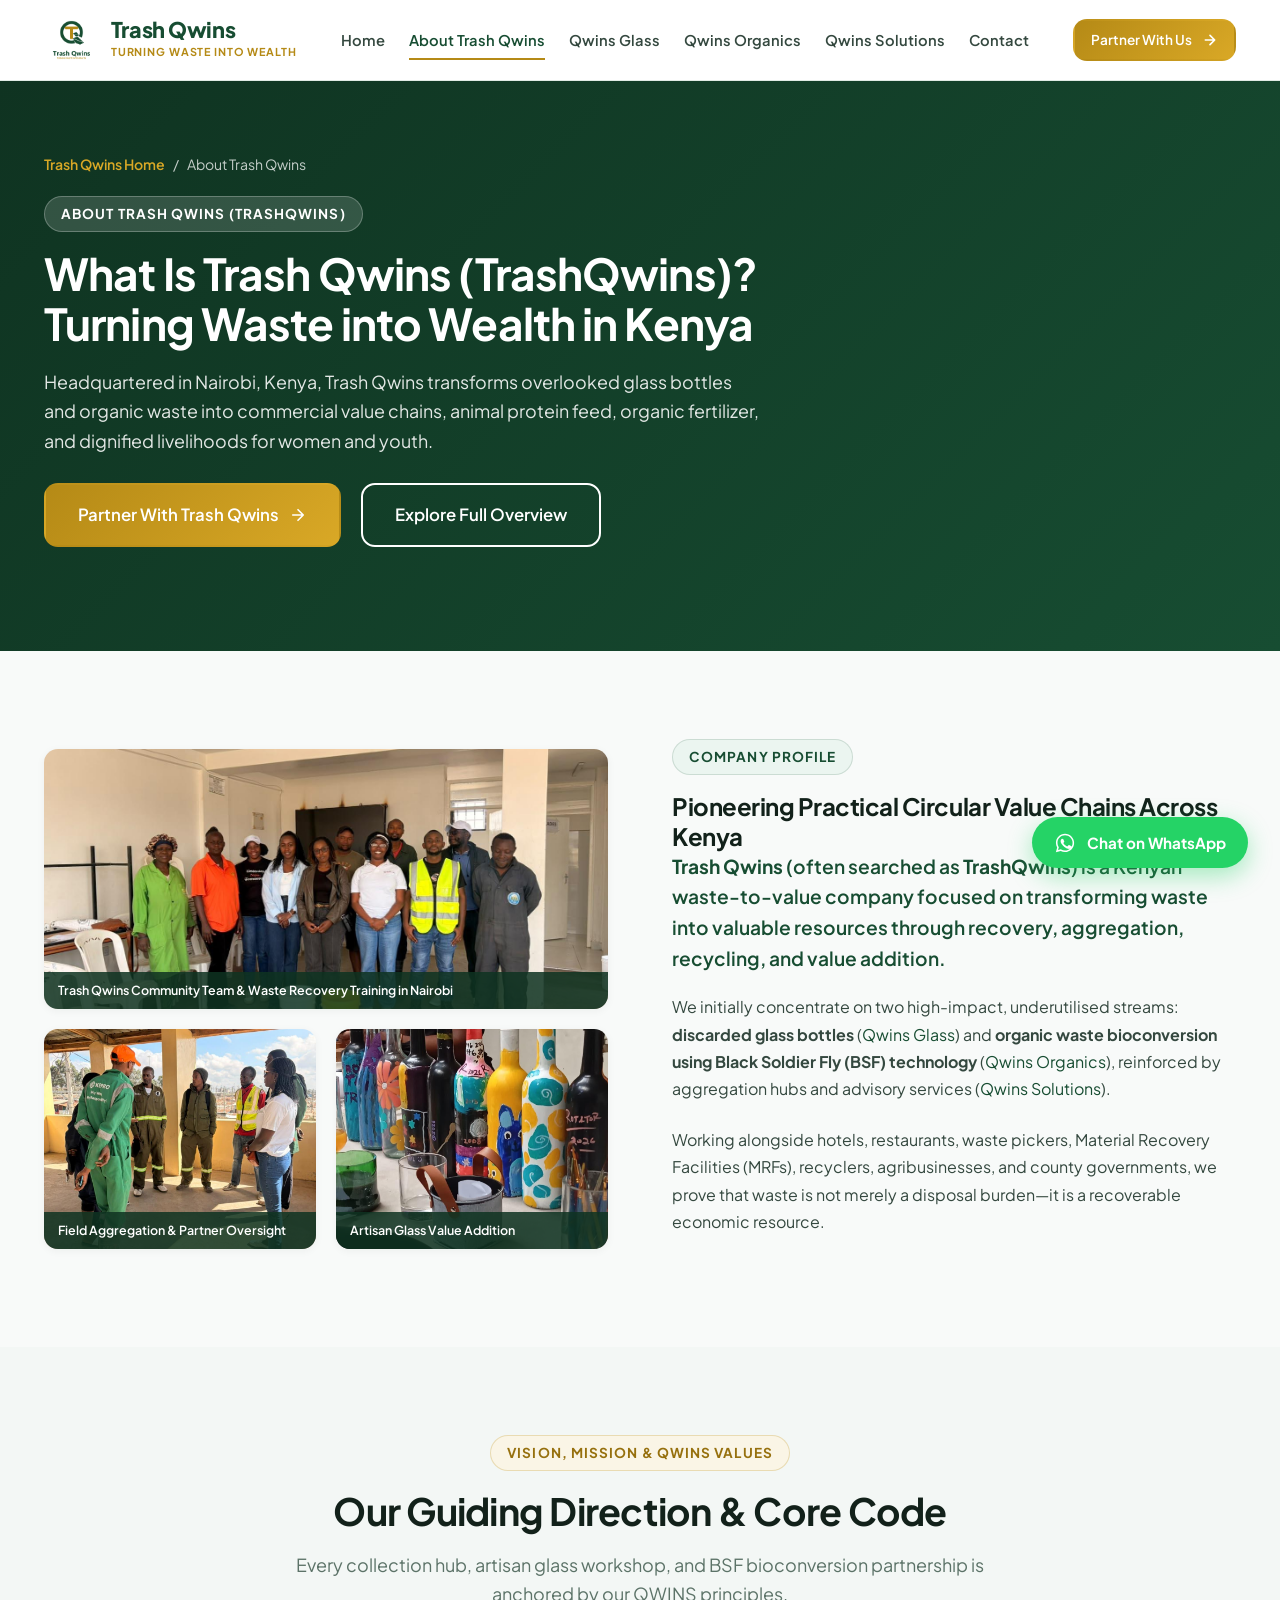
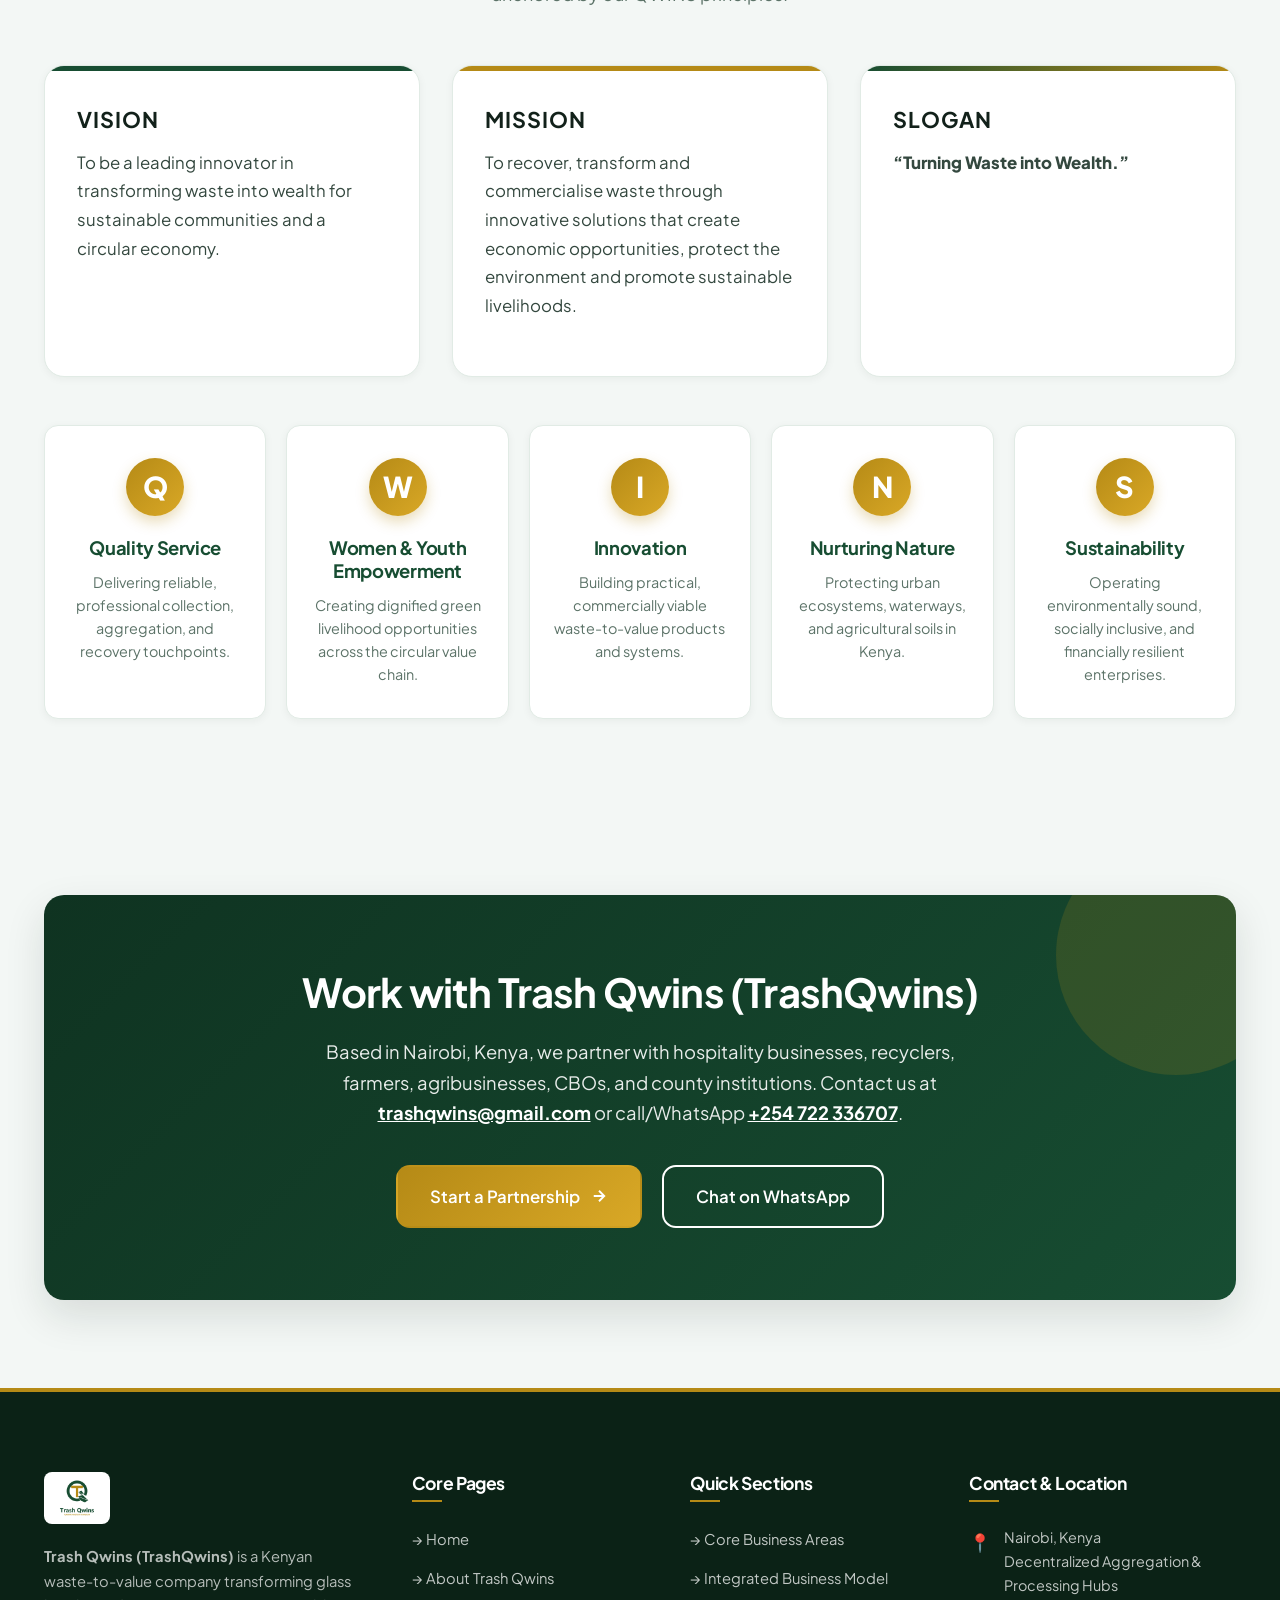
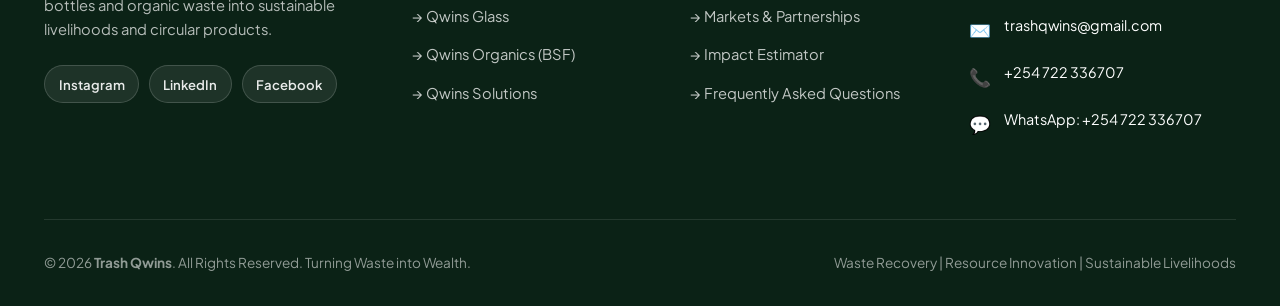
<file: about.html>
<!DOCTYPE html>
<html lang="en">
<head>
  <meta charset="UTF-8">
  <meta name="viewport" content="width=device-width, initial-scale=1.0">
  <title>About Trash Qwins (TrashQwins) | Waste-to-Value Company in Nairobi, Kenya</title>
  <meta name="description" content="What is Trash Qwins (TrashQwins)? A Kenyan waste-to-value company in Nairobi turning discarded glass bottles and organic waste into commercial resources, green jobs, and sustainable livelihoods.">
  <meta name="keywords" content="What is Trash Qwins, TrashQwins, Trash Qwins Kenya, Trash Qwins Nairobi, Turning Waste into Wealth, QWINS values, Kenyan circular economy enterprise">
  <meta name="author" content="Trash Qwins">
  <meta name="application-name" content="Trash Qwins">
  <meta name="theme-color" content="#174D32">
  <meta name="geo.region" content="KE">
  <meta name="geo.placename" content="Nairobi, Kenya">
  <meta name="geo.position" content="-1.2921;36.8219">
  <meta name="ICBM" content="-1.2921, 36.8219">
  <meta name="robots" content="index, follow, max-image-preview:large, max-snippet:-1, max-video-preview:-1">
  <link rel="canonical" href="https://www.trashqwins.com/about">
  <link rel="alternate" type="text/plain" title="Trash Qwins (TrashQwins) llms.txt" href="https://www.trashqwins.com/llms.txt">
  <link rel="alternate" type="text/markdown" title="Trash Qwins (TrashQwins) AI Company Profile" href="https://www.trashqwins.com/llms-full.txt">

  <!-- Open Graph / Facebook -->
  <meta property="og:type" content="website">
  <meta property="og:locale" content="en_KE">
  <meta property="og:url" content="https://www.trashqwins.com/about">
  <meta property="og:title" content="About Trash Qwins (TrashQwins) | Waste-to-Value Company in Nairobi, Kenya">
  <meta property="og:description" content="What is Trash Qwins (TrashQwins)? A Kenyan waste-to-value company in Nairobi turning discarded glass bottles and organic waste into commercial resources, green jobs, and sustainable livelihoods.">
  <meta property="og:image" content="https://www.trashqwins.com/assets/images/team-training.jpg">
  <meta property="og:site_name" content="Trash Qwins">

  <!-- Twitter / X -->
  <meta name="twitter:card" content="summary_large_image">
  <meta name="twitter:url" content="https://www.trashqwins.com/about">
  <meta name="twitter:title" content="About Trash Qwins (TrashQwins) | Waste-to-Value Company in Nairobi, Kenya">
  <meta name="twitter:description" content="What is Trash Qwins (TrashQwins)? A Kenyan waste-to-value company in Nairobi turning discarded glass bottles and organic waste into commercial resources, green jobs, and sustainable livelihoods.">
  <meta name="twitter:image" content="https://www.trashqwins.com/assets/images/team-training.jpg">

  <!-- JSON-LD Structured Data -->
  <script type="application/ld+json">
{
  "@context": "https://schema.org",
  "@graph": [
    {
      "@type": "AboutPage",
      "@id": "https://www.trashqwins.com/about#webpage",
      "url": "https://www.trashqwins.com/about",
      "name": "About Trash Qwins (TrashQwins) | Waste-to-Value Company in Nairobi, Kenya",
      "description": "What is Trash Qwins (TrashQwins)? A Kenyan waste-to-value company in Nairobi turning discarded glass bottles and organic waste into commercial resources, green jobs, and sustainable livelihoods.",
      "inLanguage": "en",
      "isPartOf": {
        "@id": "https://www.trashqwins.com/#website"
      },
      "about": {
        "@id": "https://www.trashqwins.com/#organization"
      },
      "mainEntity": {
        "@id": "https://www.trashqwins.com/#organization"
      },
      "primaryImageOfPage": {
        "@type": "ImageObject",
        "url": "https://www.trashqwins.com/assets/images/team-training.jpg"
      },
      "breadcrumb": {
        "@id": "https://www.trashqwins.com/about#breadcrumb"
      }
    },
    {
      "@type": ["Organization", "LocalBusiness"],
      "@id": "https://www.trashqwins.com/#organization",
      "name": "Trash Qwins",
      "alternateName": [
        "TrashQwins",
        "trashqwins",
        "Trash Qwin",
        "Qwins Glass",
        "Qwins Organics",
        "Qwins Solutions",
        "trashqwins.com"
      ],
      "url": "https://www.trashqwins.com/",
      "mainEntityOfPage": "https://www.trashqwins.com/about",
      "logo": {
        "@type": "ImageObject",
        "url": "https://www.trashqwins.com/assets/images/logo.png",
        "caption": "Trash Qwins (TrashQwins) Official Logo"
      },
      "description": "Trash Qwins (TrashQwins) is a Kenyan waste-to-value enterprise headquartered in Nairobi, transforming discarded glass bottles and organic waste into commercial resources through recovery, aggregation, upcycled glassware, and Black Soldier Fly (BSF) bioconversion.",
      "disambiguatingDescription": "Independent Kenyan waste-to-value and circular economy enterprise headquartered in Nairobi, Kenya (https://www.trashqwins.com/), specializing in glass bottle recovery, handcrafted upcycled glassware, and Black Soldier Fly (BSF) organic waste bioconversion; distinct from apparel brands and recycling fintech apps.",
      "slogan": "Turning Waste into Wealth",
      "email": "trashqwins@gmail.com",
      "telephone": "+254722336707",
      "address": {
        "@type": "PostalAddress",
        "addressLocality": "Nairobi",
        "addressRegion": "Nairobi County",
        "addressCountry": "KE"
      },
      "geo": {
        "@type": "GeoCoordinates",
        "latitude": -1.2921,
        "longitude": 36.8219
      },
      "contactPoint": {
        "@type": "ContactPoint",
        "telephone": "+254722336707",
        "contactType": "customer service",
        "email": "trashqwins@gmail.com",
        "url": "https://wa.me/254722336707",
        "areaServed": "KE",
        "availableLanguage": ["English", "Swahili"]
      },
      "areaServed": [
        { "@type": "City", "name": "Nairobi" },
        { "@type": "Country", "name": "Kenya" }
      ],
      "knowsAbout": [
        "Glass bottle recovery and recycling",
        "Artisan upcycled glassware",
        "Black Soldier Fly (BSF) larvae bioconversion",
        "Organic frass bio-fertilizer",
        "Waste aggregation hubs",
        "Circular economy in Kenya"
      ],
      "sameAs": [
        "https://www.instagram.com/trashqwins/",
        "https://www.linkedin.com/in/trash-qwins-b5293344a/",
        "https://www.facebook.com/profile.php?id=61596247628926"
      ]
    },
    {
      "@type": "BreadcrumbList",
      "@id": "https://www.trashqwins.com/about#breadcrumb",
      "itemListElement": [
        {
          "@type": "ListItem",
          "position": 1,
          "name": "Home",
          "item": "https://www.trashqwins.com/"
        },
        {
          "@type": "ListItem",
          "position": 2,
          "name": "About Trash Qwins",
          "item": "https://www.trashqwins.com/about"
        }
      ]
    }
  ]
}
  </script>

  <!-- Favicon & Web Manifest -->
  <link rel="icon" href="/favicon.ico" sizes="any">
  <link rel="icon" type="image/png" href="/assets/images/favicon.png">
  <link rel="apple-touch-icon" href="/assets/images/logo.png">
  <link rel="manifest" href="/site.webmanifest">

  <!-- Search Engine Site Verifications -->
  <meta name="google-site-verification" content="1qF5e7vSAGj-lSS0nZ8XkuWRBhFypfGU2-9zXUSD1CE" />
  <meta name="msvalidate.01" content="67D7A16AA4B395CCF31F08594BE0F85A" />
  <meta name="msvalidate.01" content="7E3CFF2E876007C274670800817CE5D6" />

  <!-- Google Fonts: Plus Jakarta Sans & Outfit -->
  <link rel="preconnect" href="https://fonts.googleapis.com">
  <link rel="preconnect" href="https://fonts.gstatic.com" crossorigin>
  <link href="https://fonts.googleapis.com/css2?family=Outfit:wght@400;500;600;700;800;900&family=Plus+Jakarta+Sans:wght@400;500;600;700;800&display=swap" rel="stylesheet">

  <!-- Core Stylesheet -->
  <link rel="stylesheet" href="/assets/css/styles.css?v=20261111c">
</head>
<body>

  <header class="site-header">
    <div class="container header-container">
      <a href="/" class="brand-logo" aria-label="Trash Qwins Home">
        <img src="/assets/images/logo.png" alt="Trash Qwins Logo">
        <div class="brand-text-block">
          <span class="brand-name">Trash Qwins</span>
          <span class="brand-slogan-tiny">Turning Waste into Wealth</span>
        </div>
      </a>

      <div class="nav-backdrop" id="nav-backdrop"></div>
      <nav class="nav-menu" id="nav-menu" aria-label="Main Navigation">
        <div class="mobile-nav-header">
          <div class="brand-text-block">
            <span class="brand-name">Trash Qwins</span>
            <span class="brand-slogan-tiny">Turning Waste into Wealth</span>
          </div>
          <button class="mobile-close-btn" id="mobile-close-btn" aria-label="Close Navigation Menu">&times;</button>
        </div>
        <div class="nav-links-wrap">
          <a href="/" class="nav-link">Home</a>
          <a href="/about" class="nav-link active">About Trash Qwins</a>
          <a href="/glass-recovery" class="nav-link">Qwins Glass</a>
          <a href="/bsf-organics" class="nav-link">Qwins Organics</a>
          <a href="/solutions" class="nav-link">Qwins Solutions</a>
          <a href="/#contact" class="nav-link">Contact</a>
        </div>
        <div class="mobile-nav-footer">
          <a href="#partner-modal" class="btn btn-accent btn-sm js-open-modal" style="width: 100%; margin-bottom: 0.75rem;" data-category="General Inquiry">
            <span>Partner With Us</span>
            <svg width="16" height="16" viewBox="0 0 24 24" fill="none" stroke="currentColor" stroke-width="2.5" stroke-linecap="round" stroke-linejoin="round"><path d="M5 12h14M12 5l7 7-7 7"/></svg>
          </a>
          <div style="font-size: 0.85rem; color: rgba(255, 255, 255, 0.75); display: flex; flex-direction: column; gap: 0.4rem; padding-top: 0.25rem;">
            <span>📞 <a href="tel:+254722336707" style="color: #ffffff; text-decoration: none;">+254 722 336707</a></span>
            <span>✉️ <a href="mailto:trashqwins@gmail.com" style="color: var(--accent); text-decoration: none;">trashqwins@gmail.com</a></span>
          </div>
        </div>
      </nav>

      <div class="header-actions">
        <a href="#partner-modal" class="btn btn-accent btn-sm js-open-modal header-desktop-btn" data-category="General Inquiry">
          <span>Partner With Us</span>
          <svg width="16" height="16" viewBox="0 0 24 24" fill="none" stroke="currentColor" stroke-width="2.5" stroke-linecap="round" stroke-linejoin="round"><path d="M5 12h14M12 5l7 7-7 7"/></svg>
        </a>
        <button class="mobile-toggle" id="mobile-toggle" aria-label="Toggle Navigation Menu" aria-expanded="false">
          <span class="bar"></span>
          <span class="bar"></span>
          <span class="bar"></span>
        </button>
      </div>
    </div>
  </header>

  <main>
    <section class="subpage-hero">
      <div class="container">
        <nav class="breadcrumb-nav" aria-label="Breadcrumb">
          <a href="/">Trash Qwins Home</a>
          <span aria-hidden="true">/</span>
          <span>About Trash Qwins</span>
        </nav>
        <span class="section-badge badge-light">About Trash Qwins (TrashQwins)</span>
        <h1>What Is Trash Qwins (TrashQwins)? Turning Waste into Wealth in Kenya</h1>
        <p>Headquartered in Nairobi, Kenya, Trash Qwins transforms overlooked glass bottles and organic waste into commercial value chains, animal protein feed, organic fertilizer, and dignified livelihoods for women and youth.</p>
        <div class="hero-ctas">
          <a href="#partner-modal" class="btn btn-accent btn-lg js-open-modal" data-category="General Inquiry">
            <span>Partner With Trash Qwins</span>
            <svg width="18" height="18" viewBox="0 0 24 24" fill="none" stroke="currentColor" stroke-width="2.2" stroke-linecap="round" stroke-linejoin="round"><path d="M5 12h14M12 5l7 7-7 7"/></svg>
          </a>
          <a href="/" class="btn btn-outline-white btn-lg">
            <span>Explore Full Overview</span>
          </a>
        </div>
      </div>
    </section>

    <section class="section">
      <div class="container">
        <div class="about-grid">
          <div class="about-images-grid">
            <div class="about-img-box span-2">
              <img src="/assets/images/team-training.jpg" alt="Trash Qwins Community Team in Nairobi with organic waste sorting buckets">
              <div class="about-img-caption">Trash Qwins Community Team &amp; Waste Recovery Training in Nairobi</div>
            </div>
            <div class="about-img-box">
              <img src="/assets/images/site-operations.jpg" alt="Trash Qwins Field Team and KEPRO site operations">
              <div class="about-img-caption">Field Aggregation &amp; Partner Oversight</div>
            </div>
            <div class="about-img-box">
              <img src="/assets/images/upcycled-glassware-collection.jpg" alt="Trash Qwins Upcycled Glassware Collection">
              <div class="about-img-caption">Artisan Glass Value Addition</div>
            </div>
          </div>

          <div class="about-content">
            <div class="section-badge">Company Profile</div>
            <h2>Pioneering Practical Circular Value Chains Across Kenya</h2>
            <p class="about-lead">
              <strong>Trash Qwins</strong> (often searched as <strong>TrashQwins</strong>) is a Kenyan waste-to-value company focused on transforming waste into valuable resources through recovery, aggregation, recycling, and value addition.
            </p>
            <p class="about-text">
              We initially concentrate on two high-impact, underutilised streams: <strong>discarded glass bottles</strong> (<a href="/glass-recovery">Qwins Glass</a>) and <strong>organic waste bioconversion using Black Soldier Fly (BSF) technology</strong> (<a href="/bsf-organics">Qwins Organics</a>), reinforced by aggregation hubs and advisory services (<a href="/solutions">Qwins Solutions</a>).
            </p>
            <p class="about-text">
              Working alongside hotels, restaurants, waste pickers, Material Recovery Facilities (MRFs), recyclers, agribusinesses, and county governments, we prove that waste is not merely a disposal burden—it is a recoverable economic resource.
            </p>
          </div>
        </div>
      </div>
    </section>

    <section class="section section-alt">
      <div class="container">
        <div class="section-header">
          <div class="section-badge badge-accent">Vision, Mission &amp; QWINS Values</div>
          <h2>Our Guiding Direction &amp; Core Code</h2>
          <p>Every collection hub, artisan glass workshop, and BSF bioconversion partnership is anchored by our QWINS principles.</p>
        </div>

        <div class="vms-grid" style="margin-bottom: 3rem;">
          <div class="vms-card vms-vision">
            <h3>Vision</h3>
            <p>To be a leading innovator in transforming waste into wealth for sustainable communities and a circular economy.</p>
          </div>
          <div class="vms-card vms-mission">
            <h3>Mission</h3>
            <p>To recover, transform and commercialise waste through innovative solutions that create economic opportunities, protect the environment and promote sustainable livelihoods.</p>
          </div>
          <div class="vms-card vms-slogan">
            <h3>Slogan</h3>
            <p class="vms-highlight-phrase">“Turning Waste into Wealth.”</p>
          </div>
        </div>

        <div class="values-grid">
          <div class="value-card"><div class="value-letter-badge">Q</div><h4>Quality Service</h4><p>Delivering reliable, professional collection, aggregation, and recovery touchpoints.</p></div>
          <div class="value-card"><div class="value-letter-badge">W</div><h4>Women &amp; Youth Empowerment</h4><p>Creating dignified green livelihood opportunities across the circular value chain.</p></div>
          <div class="value-card"><div class="value-letter-badge">I</div><h4>Innovation</h4><p>Building practical, commercially viable waste-to-value products and systems.</p></div>
          <div class="value-card"><div class="value-letter-badge">N</div><h4>Nurturing Nature</h4><p>Protecting urban ecosystems, waterways, and agricultural soils in Kenya.</p></div>
          <div class="value-card"><div class="value-letter-badge">S</div><h4>Sustainability</h4><p>Operating environmentally sound, socially inclusive, and financially resilient enterprises.</p></div>
        </div>
      </div>
    </section>

    <section class="section section-alt">
      <div class="container">
        <div class="cta-banner" style="margin-top: 0;">
          <h2>Work with Trash Qwins (TrashQwins)</h2>
          <p>
            Based in Nairobi, Kenya, we partner with hospitality businesses, recyclers, farmers, agribusinesses, CBOs, and county institutions. Contact us at <a href="mailto:trashqwins@gmail.com" style="color: #ffffff; font-weight: 700; text-decoration: underline;">trashqwins@gmail.com</a> or call/WhatsApp <a href="tel:+254722336707" style="color: #ffffff; font-weight: 700; text-decoration: underline;">+254 722 336707</a>.
          </p>
          <div class="cta-banner-buttons">
            <a href="#partner-modal" class="btn btn-accent btn-lg js-open-modal" data-category="General Inquiry">
              <span>Start a Partnership</span>
              <svg width="18" height="18" viewBox="0 0 24 24" fill="none" stroke="currentColor" stroke-width="2.5"><path d="M5 12h14M12 5l7 7-7 7"/></svg>
            </a>
            <a href="https://wa.me/254722336707" target="_blank" rel="noopener noreferrer" class="btn btn-outline-white btn-lg">
              <span>Chat on WhatsApp</span>
            </a>
          </div>
        </div>
      </div>
    </section>
  </main>

  <footer class="site-footer">
    <div class="container">
      <div class="footer-grid">
        <div class="footer-col footer-brand">
          <img src="/assets/images/logo.png" alt="Trash Qwins Brand Logo">
          <p>
            <strong>Trash Qwins (TrashQwins)</strong> is a Kenyan waste-to-value company transforming glass bottles and organic waste into sustainable livelihoods and circular products.
          </p>
          <div class="footer-social-links" aria-label="Trash Qwins Official Social Profiles">
            <a href="https://www.instagram.com/trashqwins/" target="_blank" rel="me noopener noreferrer" class="footer-social-link">Instagram</a>
            <a href="https://www.linkedin.com/in/trash-qwins-b5293344a/" target="_blank" rel="me noopener noreferrer" class="footer-social-link">LinkedIn</a>
            <a href="https://www.facebook.com/profile.php?id=61596247628926" target="_blank" rel="me noopener noreferrer" class="footer-social-link">Facebook</a>
          </div>
        </div>

        <div class="footer-col">
          <h5>Core Pages</h5>
          <ul class="footer-links-list">
            <li class="footer-link-item"><a href="/">&rarr; Home</a></li>
            <li class="footer-link-item"><a href="/about">&rarr; About Trash Qwins</a></li>
            <li class="footer-link-item"><a href="/glass-recovery">&rarr; Qwins Glass</a></li>
            <li class="footer-link-item"><a href="/bsf-organics">&rarr; Qwins Organics (BSF)</a></li>
            <li class="footer-link-item"><a href="/solutions">&rarr; Qwins Solutions</a></li>
          </ul>
        </div>

        <div class="footer-col">
          <h5>Quick Sections</h5>
          <ul class="footer-links-list">
            <li class="footer-link-item"><a href="/#business-areas">&rarr; Core Business Areas</a></li>
            <li class="footer-link-item"><a href="/#business-model">&rarr; Integrated Business Model</a></li>
            <li class="footer-link-item"><a href="/#partners">&rarr; Markets & Partnerships</a></li>
            <li class="footer-link-item"><a href="/#impact-calculator">&rarr; Impact Estimator</a></li>
            <li class="footer-link-item"><a href="/#faq">&rarr; Frequently Asked Questions</a></li>
          </ul>
        </div>

        <div class="footer-col">
          <h5>Contact & Location</h5>
          <div class="footer-contact-item">
            <span class="contact-icon">📍</span>
            <span>Nairobi, Kenya<br>Decentralized Aggregation & Processing Hubs</span>
          </div>
          <div class="footer-contact-item">
            <span class="contact-icon">✉️</span>
            <span><a href="mailto:trashqwins@gmail.com">trashqwins@gmail.com</a></span>
          </div>
          <div class="footer-contact-item">
            <span class="contact-icon">📞</span>
            <span><a href="tel:+254722336707">+254 722 336707</a></span>
          </div>
          <div class="footer-contact-item">
            <span class="contact-icon">💬</span>
            <span><a href="https://wa.me/254722336707" target="_blank" rel="noopener noreferrer">WhatsApp: +254 722 336707</a></span>
          </div>
        </div>
      </div>

      <div class="footer-bottom">
        <div>&copy; 2026 <strong>Trash Qwins</strong>. All Rights Reserved. Turning Waste into Wealth.</div>
        <div>Waste Recovery | Resource Innovation | Sustainable Livelihoods</div>
      </div>
    </div>
  </footer>

  <div class="modal-overlay" id="partner-modal" role="dialog" aria-modal="true" aria-labelledby="modal-title">
    <div class="modal-window">
      <div class="modal-header">
        <div>
          <h3 id="modal-title">Partner with Trash Qwins</h3>
          <p>Join our circular economy value chains in Kenya. Direct inquiries: <a href="mailto:trashqwins@gmail.com" style="color: var(--accent); text-decoration: underline;">trashqwins@gmail.com</a> &bull; <a href="tel:+254722336707" style="color: var(--accent); text-decoration: underline;">+254 722 336707</a></p>
        </div>
        <button class="modal-close-btn" aria-label="Close dialog">&times;</button>
      </div>
      <div class="modal-body">
        <form id="partner-form">
          <div class="form-row">
            <div class="form-group">
              <label for="p-name">Full Name *</label>
              <input type="text" id="p-name" class="form-control" placeholder="e.g. Stella Mwangi" required>
            </div>
            <div class="form-group">
              <label for="p-org">Organization / Business</label>
              <input type="text" id="p-org" class="form-control" placeholder="e.g. Safari Hotel & Suites">
            </div>
          </div>
          <div class="form-row">
            <div class="form-group">
              <label for="p-email">Email Address *</label>
              <input type="email" id="p-email" class="form-control" placeholder="name@organization.com" required>
            </div>
            <div class="form-group">
              <label for="p-phone">Phone Number *</label>
              <input type="tel" id="p-phone" class="form-control" placeholder="+254 7..." required>
            </div>
          </div>
          <div class="form-group">
            <label for="p-type">Partnership Area / Stream *</label>
            <select id="p-type" name="partner_type" class="form-control" required>
              <option value="Hospitality Recovery">Hotels, Restaurants & Hospitality (Glass & Organic Recovery)</option>
              <option value="Glass Offtake Buyer">Glass Bottles Supply & Industrial Offtake</option>
              <option value="Artisan Glassware Order">Artisan Upcycled Glassware & Tumbler Purchases</option>
              <option value="BSF Larvae / Frass Offtake">BSF Insect Protein Feed & Organic Frass Fertilizer</option>
              <option value="MRF & CBO Coordination">Material Recovery Facilities (MRFs) & CBOs</option>
              <option value="Waste Pickers Alliance">Waste Picker Groups & Aggregation Hubs</option>
              <option value="Training & Advisory">Circular Economy Consultancy & Community Training</option>
              <option value="County & Institutional Partnership">County Governments & Development Partners</option>
              <option value="General Inquiry">General Partnership Inquiry</option>
            </select>
          </div>
          <div class="form-group">
            <label for="p-message">Your Message or Waste Volume Estimate</label>
            <textarea id="p-message" class="form-control" rows="4" placeholder="Tell us about your organization, location in Kenya, and estimated volumes or specific interest..."></textarea>
          </div>
          <button type="submit" class="btn btn-accent" style="width: 100%;">
            <span>Submit Inquiry</span>
            <svg width="18" height="18" viewBox="0 0 24 24" fill="none" stroke="currentColor" stroke-width="2.5"><path d="M5 12h14M12 5l7 7-7 7"/></svg>
          </button>
        </form>
      </div>
    </div>
  </div>

  <a href="https://wa.me/254722336707?text=Hello%20Trash%20Qwins%2C%20I%20would%20like%20to%20inquire%20about%20partnerships" class="floating-whatsapp" target="_blank" rel="noopener noreferrer" aria-label="Chat with Trash Qwins on WhatsApp">
    <svg viewBox="0 0 24 24" width="22" height="22" fill="currentColor" aria-hidden="true">
      <path d="M12.04 2C6.58 2 2.13 6.45 2.13 11.91C2.13 13.66 2.59 15.36 3.45 16.86L2.05 22L7.3 20.62C8.75 21.41 10.38 21.83 12.04 21.83C17.5 21.83 21.95 17.38 21.95 11.92C21.95 9.27 20.92 6.78 19.05 4.91C17.18 3.03 14.69 2 12.04 2M12.05 3.67C14.25 3.67 16.31 4.53 17.87 6.09C19.42 7.65 20.28 9.72 20.28 11.92C20.28 16.46 16.58 20.15 12.04 20.15C10.56 20.15 9.11 19.76 7.85 19L7.55 18.83L4.43 19.65L5.26 16.61L5.06 16.29C4.24 14.99 3.81 13.47 3.81 11.91C3.81 7.37 7.5 3.67 12.05 3.67M9.04 7.38C8.84 7.38 8.52 7.45 8.25 7.75C7.99 8.04 7.23 8.75 7.23 10.19C7.23 11.63 8.28 13.02 8.43 13.21C8.57 13.4 10.49 16.37 13.43 17.63C14.13 17.93 14.68 18.11 15.1 18.25C15.8 18.47 16.44 18.44 16.95 18.37C17.51 18.28 18.69 17.65 18.94 16.96C19.18 16.27 19.18 15.68 19.11 15.56C19.04 15.43 18.84 15.37 18.55 15.22C18.25 15.08 16.78 14.35 16.51 14.25C16.23 14.16 16.03 14.11 15.84 14.41C15.64 14.7 15.08 15.37 14.91 15.56C14.74 15.75 14.57 15.77 14.28 15.63C13.98 15.48 13.04 15.17 11.92 14.18C11.05 13.4 10.46 12.44 10.32 12.19C10.17 11.95 10.3 11.82 10.45 11.67C10.58 11.54 10.74 11.32 10.89 11.15C11.03 10.97 11.08 10.85 11.18 10.65C11.28 10.46 11.23 10.28 11.16 10.14C11.08 9.99 10.52 8.63 10.29 8.07C10.06 7.53 9.83 7.6 9.66 7.6L9.04 7.38Z"/>
    </svg>
    <span>Chat on WhatsApp</span>
  </a>

  <script src="/assets/js/main.js?v=20261111a"></script>
</body>
</html>
</file>
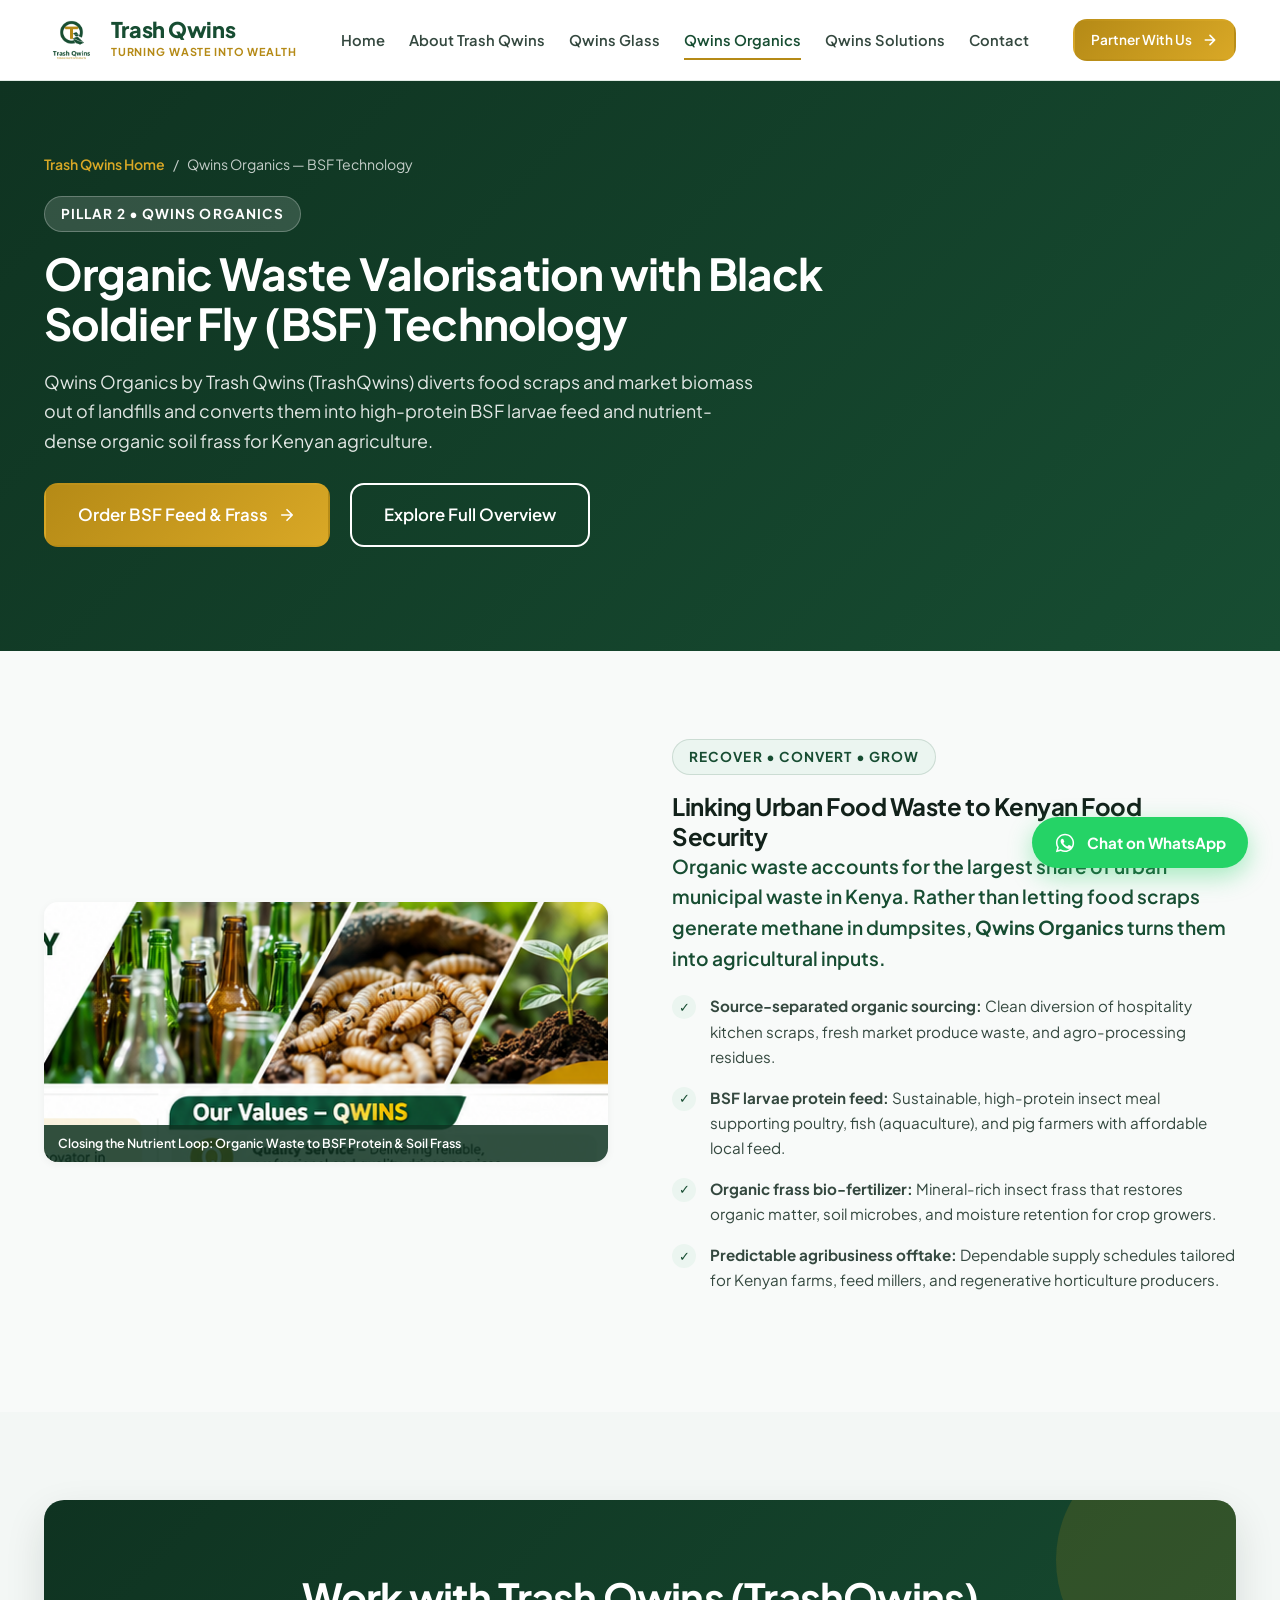
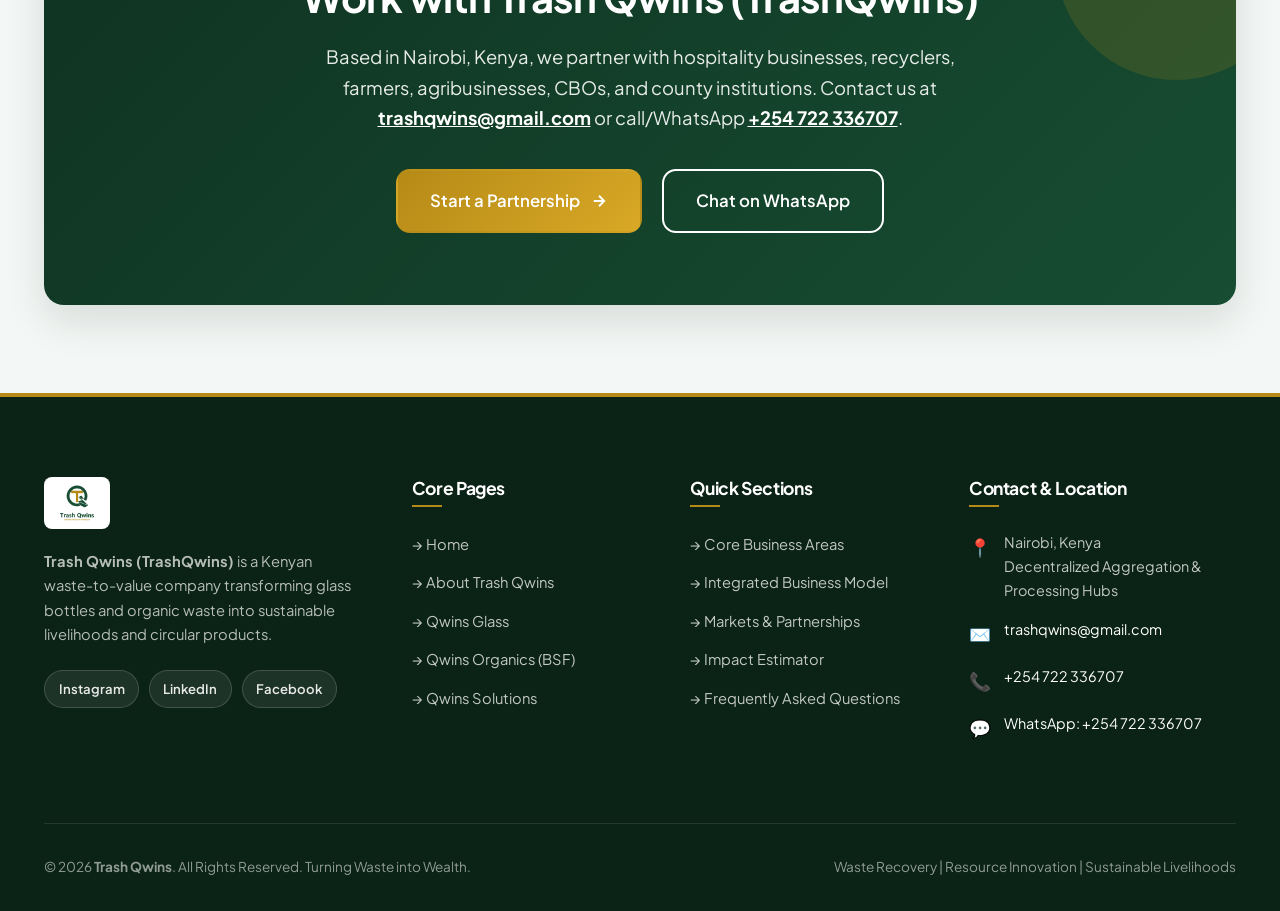
<file: bsf-organics.html>
<!DOCTYPE html>
<html lang="en">
<head>
  <meta charset="UTF-8">
  <meta name="viewport" content="width=device-width, initial-scale=1.0">
  <title>Qwins Organics — Black Soldier Fly (BSF) Feed & Organic Frass Kenya | Trash Qwins</title>
  <meta name="description" content="Trash Qwins (TrashQwins) converts food scraps and market organic waste in Nairobi, Kenya using Black Soldier Fly (BSF) technology into high-protein larvae animal feed and organic frass fertilizer.">
  <meta name="keywords" content="Qwins Organics, Trash Qwins BSF, Black Soldier Fly larvae Kenya, BSF animal feed Nairobi, organic frass fertilizer Kenya, organic waste bioconversion Kenya, poultry fish pig insect protein feed">
  <meta name="author" content="Trash Qwins">
  <meta name="application-name" content="Trash Qwins">
  <meta name="theme-color" content="#174D32">
  <meta name="geo.region" content="KE">
  <meta name="geo.placename" content="Nairobi, Kenya">
  <meta name="geo.position" content="-1.2921;36.8219">
  <meta name="ICBM" content="-1.2921, 36.8219">
  <meta name="robots" content="index, follow, max-image-preview:large, max-snippet:-1, max-video-preview:-1">
  <link rel="canonical" href="https://www.trashqwins.com/bsf-organics">
  <link rel="alternate" type="text/plain" title="Trash Qwins (TrashQwins) llms.txt" href="https://www.trashqwins.com/llms.txt">
  <link rel="alternate" type="text/markdown" title="Trash Qwins (TrashQwins) AI Company Profile" href="https://www.trashqwins.com/llms-full.txt">

  <!-- Open Graph / Facebook -->
  <meta property="og:type" content="website">
  <meta property="og:locale" content="en_KE">
  <meta property="og:url" content="https://www.trashqwins.com/bsf-organics">
  <meta property="og:title" content="Qwins Organics — Black Soldier Fly (BSF) Feed & Organic Frass Kenya | Trash Qwins">
  <meta property="og:description" content="Trash Qwins (TrashQwins) converts food scraps and market organic waste in Nairobi, Kenya using Black Soldier Fly (BSF) technology into high-protein larvae animal feed and organic frass fertilizer.">
  <meta property="og:image" content="https://www.trashqwins.com/assets/images/profile-banner.png">
  <meta property="og:site_name" content="Trash Qwins">

  <!-- Twitter / X -->
  <meta name="twitter:card" content="summary_large_image">
  <meta name="twitter:url" content="https://www.trashqwins.com/bsf-organics">
  <meta name="twitter:title" content="Qwins Organics — Black Soldier Fly (BSF) Feed & Organic Frass Kenya | Trash Qwins">
  <meta name="twitter:description" content="Trash Qwins (TrashQwins) converts food scraps and market organic waste in Nairobi, Kenya using Black Soldier Fly (BSF) technology into high-protein larvae animal feed and organic frass fertilizer.">
  <meta name="twitter:image" content="https://www.trashqwins.com/assets/images/profile-banner.png">

  <!-- JSON-LD Structured Data -->
  <script type="application/ld+json">
{
  "@context": "https://schema.org",
  "@graph": [
    {
      "@type": "WebPage",
      "@id": "https://www.trashqwins.com/bsf-organics#webpage",
      "url": "https://www.trashqwins.com/bsf-organics",
      "name": "Qwins Organics — Black Soldier Fly (BSF) Feed & Organic Frass Kenya | Trash Qwins",
      "description": "Trash Qwins (TrashQwins) converts food scraps and market organic waste in Nairobi, Kenya using Black Soldier Fly (BSF) technology into high-protein larvae animal feed and organic frass fertilizer.",
      "inLanguage": "en",
      "isPartOf": {
        "@id": "https://www.trashqwins.com/#website"
      },
      "about": {
        "@id": "https://www.trashqwins.com/#organization"
      },
      "primaryImageOfPage": {
        "@type": "ImageObject",
        "url": "https://www.trashqwins.com/assets/images/profile-banner.png"
      },
      "breadcrumb": {
        "@id": "https://www.trashqwins.com/bsf-organics#breadcrumb"
      }
    },
    {
      "@type": "BreadcrumbList",
      "@id": "https://www.trashqwins.com/bsf-organics#breadcrumb",
      "itemListElement": [
        {
          "@type": "ListItem",
          "position": 1,
          "name": "Home",
          "item": "https://www.trashqwins.com/"
        },
        {
          "@type": "ListItem",
          "position": 2,
          "name": "Qwins Organics — BSF Technology",
          "item": "https://www.trashqwins.com/bsf-organics"
        }
      ]
    },
    {
      "@type": "Service",
      "@id": "https://www.trashqwins.com/bsf-organics#service",
      "name": "Qwins Organics — Black Soldier Fly (BSF) Bioconversion",
      "serviceType": "Organic Waste Bioconversion and Agricultural Inputs",
      "description": "Conversion of sorted food and market organic waste into nutrient-dense Black Soldier Fly larvae protein feed for poultry, aquaculture, and pigs, plus organic frass bio-fertilizer in Kenya.",
      "provider": {
        "@type": [
          "Organization",
          "LocalBusiness"
        ],
        "@id": "https://www.trashqwins.com/#organization",
        "name": "Trash Qwins",
        "alternateName": ["TrashQwins", "trashqwins", "Trash Qwin", "Qwins Organics", "trashqwins.com"],
        "url": "https://www.trashqwins.com/",
        "mainEntityOfPage": "https://www.trashqwins.com/about",
        "logo": {
          "@type": "ImageObject",
          "url": "https://www.trashqwins.com/assets/images/logo.png",
          "caption": "Trash Qwins (TrashQwins) Official Logo"
        },
        "slogan": "Turning Waste into Wealth",
        "disambiguatingDescription": "Independent Kenyan waste-to-value and circular economy enterprise headquartered in Nairobi, Kenya (https://www.trashqwins.com/), specializing in glass bottle recovery, handcrafted upcycled glassware, and Black Soldier Fly (BSF) organic waste bioconversion; distinct from apparel brands and recycling fintech apps.",
        "telephone": "+254722336707",
        "email": "trashqwins@gmail.com",
        "address": {
          "@type": "PostalAddress",
          "addressLocality": "Nairobi",
          "addressRegion": "Nairobi County",
          "addressCountry": "KE"
        },
        "geo": {
          "@type": "GeoCoordinates",
          "latitude": -1.2921,
          "longitude": 36.8219
        },
        "sameAs": [
          "https://www.instagram.com/trashqwins/",
          "https://www.linkedin.com/in/trash-qwins-b5293344a/",
          "https://www.facebook.com/profile.php?id=61596247628926"
        ]
      },
      "areaServed": [
        {
          "@type": "City",
          "name": "Nairobi"
        },
        {
          "@type": "Country",
          "name": "Kenya"
        }
      ],
      "url": "https://www.trashqwins.com/bsf-organics"
    }
  ]
}
  </script>

  <!-- Favicon & Web Manifest -->
  <link rel="icon" href="/favicon.ico" sizes="any">
  <link rel="icon" type="image/png" href="/assets/images/favicon.png">
  <link rel="apple-touch-icon" href="/assets/images/logo.png">
  <link rel="manifest" href="/site.webmanifest">

  <!-- Search Engine Site Verifications -->
  <meta name="google-site-verification" content="1qF5e7vSAGj-lSS0nZ8XkuWRBhFypfGU2-9zXUSD1CE" />
  <meta name="msvalidate.01" content="67D7A16AA4B395CCF31F08594BE0F85A" />
  <meta name="msvalidate.01" content="7E3CFF2E876007C274670800817CE5D6" />

  <!-- Google Fonts: Plus Jakarta Sans & Outfit -->
  <link rel="preconnect" href="https://fonts.googleapis.com">
  <link rel="preconnect" href="https://fonts.gstatic.com" crossorigin>
  <link href="https://fonts.googleapis.com/css2?family=Outfit:wght@400;500;600;700;800;900&family=Plus+Jakarta+Sans:wght@400;500;600;700;800&display=swap" rel="stylesheet">

  <!-- Core Stylesheet -->
  <link rel="stylesheet" href="/assets/css/styles.css?v=20261111c">
</head>
<body>

  <header class="site-header">
    <div class="container header-container">
      <a href="/" class="brand-logo" aria-label="Trash Qwins Home">
        <img src="/assets/images/logo.png" alt="Trash Qwins Logo">
        <div class="brand-text-block">
          <span class="brand-name">Trash Qwins</span>
          <span class="brand-slogan-tiny">Turning Waste into Wealth</span>
        </div>
      </a>

      <div class="nav-backdrop" id="nav-backdrop"></div>
      <nav class="nav-menu" id="nav-menu" aria-label="Main Navigation">
        <div class="mobile-nav-header">
          <div class="brand-text-block">
            <span class="brand-name">Trash Qwins</span>
            <span class="brand-slogan-tiny">Turning Waste into Wealth</span>
          </div>
          <button class="mobile-close-btn" id="mobile-close-btn" aria-label="Close Navigation Menu">&times;</button>
        </div>
        <div class="nav-links-wrap">
          <a href="/" class="nav-link">Home</a>
          <a href="/about" class="nav-link">About Trash Qwins</a>
          <a href="/glass-recovery" class="nav-link">Qwins Glass</a>
          <a href="/bsf-organics" class="nav-link active">Qwins Organics</a>
          <a href="/solutions" class="nav-link">Qwins Solutions</a>
          <a href="/#contact" class="nav-link">Contact</a>
        </div>
        <div class="mobile-nav-footer">
          <a href="#partner-modal" class="btn btn-accent btn-sm js-open-modal" style="width: 100%; margin-bottom: 0.75rem;" data-category="BSF Larvae / Frass Offtake">
            <span>Partner With Us</span>
            <svg width="16" height="16" viewBox="0 0 24 24" fill="none" stroke="currentColor" stroke-width="2.5" stroke-linecap="round" stroke-linejoin="round"><path d="M5 12h14M12 5l7 7-7 7"/></svg>
          </a>
          <div style="font-size: 0.85rem; color: rgba(255, 255, 255, 0.75); display: flex; flex-direction: column; gap: 0.4rem; padding-top: 0.25rem;">
            <span>📞 <a href="tel:+254722336707" style="color: #ffffff; text-decoration: none;">+254 722 336707</a></span>
            <span>✉️ <a href="mailto:trashqwins@gmail.com" style="color: var(--accent); text-decoration: none;">trashqwins@gmail.com</a></span>
          </div>
        </div>
      </nav>

      <div class="header-actions">
        <a href="#partner-modal" class="btn btn-accent btn-sm js-open-modal header-desktop-btn" data-category="BSF Larvae / Frass Offtake">
          <span>Partner With Us</span>
          <svg width="16" height="16" viewBox="0 0 24 24" fill="none" stroke="currentColor" stroke-width="2.5" stroke-linecap="round" stroke-linejoin="round"><path d="M5 12h14M12 5l7 7-7 7"/></svg>
        </a>
        <button class="mobile-toggle" id="mobile-toggle" aria-label="Toggle Navigation Menu" aria-expanded="false">
          <span class="bar"></span>
          <span class="bar"></span>
          <span class="bar"></span>
        </button>
      </div>
    </div>
  </header>

  <main>
    <section class="subpage-hero">
      <div class="container">
        <nav class="breadcrumb-nav" aria-label="Breadcrumb">
          <a href="/">Trash Qwins Home</a>
          <span aria-hidden="true">/</span>
          <span>Qwins Organics — BSF Technology</span>
        </nav>
        <span class="section-badge badge-light">Pillar 2 • Qwins Organics</span>
        <h1>Organic Waste Valorisation with Black Soldier Fly (BSF) Technology</h1>
        <p>Qwins Organics by Trash Qwins (TrashQwins) diverts food scraps and market biomass out of landfills and converts them into high-protein BSF larvae feed and nutrient-dense organic soil frass for Kenyan agriculture.</p>
        <div class="hero-ctas">
          <a href="#partner-modal" class="btn btn-accent btn-lg js-open-modal" data-category="BSF Larvae / Frass Offtake">
            <span>Order BSF Feed & Frass</span>
            <svg width="18" height="18" viewBox="0 0 24 24" fill="none" stroke="currentColor" stroke-width="2.2" stroke-linecap="round" stroke-linejoin="round"><path d="M5 12h14M12 5l7 7-7 7"/></svg>
          </a>
          <a href="/" class="btn btn-outline-white btn-lg">
            <span>Explore Full Overview</span>
          </a>
        </div>
      </div>
    </section>

    <section class="section">
      <div class="container">
        <div class="about-grid">
          <div class="about-images-grid">
            <div class="about-img-box span-2">
              <img src="/assets/images/profile-banner.png" alt="Trash Qwins Black Soldier Fly Larvae and Circular Agriculture">
              <div class="about-img-caption">Closing the Nutrient Loop: Organic Waste to BSF Protein &amp; Soil Frass</div>
            </div>
          </div>
          <div class="about-content">
            <div class="section-badge">Recover • Convert • Grow</div>
            <h2>Linking Urban Food Waste to Kenyan Food Security</h2>
            <p class="about-lead">
              Organic waste accounts for the largest share of urban municipal waste in Kenya. Rather than letting food scraps generate methane in dumpsites, <strong>Qwins Organics</strong> turns them into agricultural inputs.
            </p>
            <div class="business-activities-list">
              <div class="business-activity-item">
                <div class="activity-check">✓</div>
                <span><strong>Source-separated organic sourcing:</strong> Clean diversion of hospitality kitchen scraps, fresh market produce waste, and agro-processing residues.</span>
              </div>
              <div class="business-activity-item">
                <div class="activity-check">✓</div>
                <span><strong>BSF larvae protein feed:</strong> Sustainable, high-protein insect meal supporting poultry, fish (aquaculture), and pig farmers with affordable local feed.</span>
              </div>
              <div class="business-activity-item">
                <div class="activity-check">✓</div>
                <span><strong>Organic frass bio-fertilizer:</strong> Mineral-rich insect frass that restores organic matter, soil microbes, and moisture retention for crop growers.</span>
              </div>
              <div class="business-activity-item">
                <div class="activity-check">✓</div>
                <span><strong>Predictable agribusiness offtake:</strong> Dependable supply schedules tailored for Kenyan farms, feed millers, and regenerative horticulture producers.</span>
              </div>
            </div>
          </div>
        </div>
      </div>
    </section>

    <section class="section section-alt">
      <div class="container">
        <div class="cta-banner" style="margin-top: 0;">
          <h2>Work with Trash Qwins (TrashQwins)</h2>
          <p>
            Based in Nairobi, Kenya, we partner with hospitality businesses, recyclers, farmers, agribusinesses, CBOs, and county institutions. Contact us at <a href="mailto:trashqwins@gmail.com" style="color: #ffffff; font-weight: 700; text-decoration: underline;">trashqwins@gmail.com</a> or call/WhatsApp <a href="tel:+254722336707" style="color: #ffffff; font-weight: 700; text-decoration: underline;">+254 722 336707</a>.
          </p>
          <div class="cta-banner-buttons">
            <a href="#partner-modal" class="btn btn-accent btn-lg js-open-modal" data-category="BSF Larvae / Frass Offtake">
              <span>Start a Partnership</span>
              <svg width="18" height="18" viewBox="0 0 24 24" fill="none" stroke="currentColor" stroke-width="2.5"><path d="M5 12h14M12 5l7 7-7 7"/></svg>
            </a>
            <a href="https://wa.me/254722336707" target="_blank" rel="noopener noreferrer" class="btn btn-outline-white btn-lg">
              <span>Chat on WhatsApp</span>
            </a>
          </div>
        </div>
      </div>
    </section>
  </main>

  <footer class="site-footer">
    <div class="container">
      <div class="footer-grid">
        <div class="footer-col footer-brand">
          <img src="/assets/images/logo.png" alt="Trash Qwins Brand Logo">
          <p>
            <strong>Trash Qwins (TrashQwins)</strong> is a Kenyan waste-to-value company transforming glass bottles and organic waste into sustainable livelihoods and circular products.
          </p>
          <div class="footer-social-links" aria-label="Trash Qwins Official Social Profiles">
            <a href="https://www.instagram.com/trashqwins/" target="_blank" rel="me noopener noreferrer" class="footer-social-link">Instagram</a>
            <a href="https://www.linkedin.com/in/trash-qwins-b5293344a/" target="_blank" rel="me noopener noreferrer" class="footer-social-link">LinkedIn</a>
            <a href="https://www.facebook.com/profile.php?id=61596247628926" target="_blank" rel="me noopener noreferrer" class="footer-social-link">Facebook</a>
          </div>
        </div>

        <div class="footer-col">
          <h5>Core Pages</h5>
          <ul class="footer-links-list">
            <li class="footer-link-item"><a href="/">&rarr; Home</a></li>
            <li class="footer-link-item"><a href="/about">&rarr; About Trash Qwins</a></li>
            <li class="footer-link-item"><a href="/glass-recovery">&rarr; Qwins Glass</a></li>
            <li class="footer-link-item"><a href="/bsf-organics">&rarr; Qwins Organics (BSF)</a></li>
            <li class="footer-link-item"><a href="/solutions">&rarr; Qwins Solutions</a></li>
          </ul>
        </div>

        <div class="footer-col">
          <h5>Quick Sections</h5>
          <ul class="footer-links-list">
            <li class="footer-link-item"><a href="/#business-areas">&rarr; Core Business Areas</a></li>
            <li class="footer-link-item"><a href="/#business-model">&rarr; Integrated Business Model</a></li>
            <li class="footer-link-item"><a href="/#partners">&rarr; Markets & Partnerships</a></li>
            <li class="footer-link-item"><a href="/#impact-calculator">&rarr; Impact Estimator</a></li>
            <li class="footer-link-item"><a href="/#faq">&rarr; Frequently Asked Questions</a></li>
          </ul>
        </div>

        <div class="footer-col">
          <h5>Contact & Location</h5>
          <div class="footer-contact-item">
            <span class="contact-icon">📍</span>
            <span>Nairobi, Kenya<br>Decentralized Aggregation & Processing Hubs</span>
          </div>
          <div class="footer-contact-item">
            <span class="contact-icon">✉️</span>
            <span><a href="mailto:trashqwins@gmail.com">trashqwins@gmail.com</a></span>
          </div>
          <div class="footer-contact-item">
            <span class="contact-icon">📞</span>
            <span><a href="tel:+254722336707">+254 722 336707</a></span>
          </div>
          <div class="footer-contact-item">
            <span class="contact-icon">💬</span>
            <span><a href="https://wa.me/254722336707" target="_blank" rel="noopener noreferrer">WhatsApp: +254 722 336707</a></span>
          </div>
        </div>
      </div>

      <div class="footer-bottom">
        <div>&copy; 2026 <strong>Trash Qwins</strong>. All Rights Reserved. Turning Waste into Wealth.</div>
        <div>Waste Recovery | Resource Innovation | Sustainable Livelihoods</div>
      </div>
    </div>
  </footer>

  <div class="modal-overlay" id="partner-modal" role="dialog" aria-modal="true" aria-labelledby="modal-title">
    <div class="modal-window">
      <div class="modal-header">
        <div>
          <h3 id="modal-title">Partner with Trash Qwins</h3>
          <p>Join our circular economy value chains in Kenya. Direct inquiries: <a href="mailto:trashqwins@gmail.com" style="color: var(--accent); text-decoration: underline;">trashqwins@gmail.com</a> &bull; <a href="tel:+254722336707" style="color: var(--accent); text-decoration: underline;">+254 722 336707</a></p>
        </div>
        <button class="modal-close-btn" aria-label="Close dialog">&times;</button>
      </div>
      <div class="modal-body">
        <form id="partner-form">
          <div class="form-row">
            <div class="form-group">
              <label for="p-name">Full Name *</label>
              <input type="text" id="p-name" class="form-control" placeholder="e.g. Stella Mwangi" required>
            </div>
            <div class="form-group">
              <label for="p-org">Organization / Business</label>
              <input type="text" id="p-org" class="form-control" placeholder="e.g. Safari Hotel & Suites">
            </div>
          </div>
          <div class="form-row">
            <div class="form-group">
              <label for="p-email">Email Address *</label>
              <input type="email" id="p-email" class="form-control" placeholder="name@organization.com" required>
            </div>
            <div class="form-group">
              <label for="p-phone">Phone Number *</label>
              <input type="tel" id="p-phone" class="form-control" placeholder="+254 7..." required>
            </div>
          </div>
          <div class="form-group">
            <label for="p-type">Partnership Area / Stream *</label>
            <select id="p-type" name="partner_type" class="form-control" required>
              <option value="Hospitality Recovery">Hotels, Restaurants & Hospitality (Glass & Organic Recovery)</option>
              <option value="Glass Offtake Buyer">Glass Bottles Supply & Industrial Offtake</option>
              <option value="Artisan Glassware Order">Artisan Upcycled Glassware & Tumbler Purchases</option>
              <option value="BSF Larvae / Frass Offtake">BSF Insect Protein Feed & Organic Frass Fertilizer</option>
              <option value="MRF & CBO Coordination">Material Recovery Facilities (MRFs) & CBOs</option>
              <option value="Waste Pickers Alliance">Waste Picker Groups & Aggregation Hubs</option>
              <option value="Training & Advisory">Circular Economy Consultancy & Community Training</option>
              <option value="County & Institutional Partnership">County Governments & Development Partners</option>
              <option value="General Inquiry">General Partnership Inquiry</option>
            </select>
          </div>
          <div class="form-group">
            <label for="p-message">Your Message or Waste Volume Estimate</label>
            <textarea id="p-message" class="form-control" rows="4" placeholder="Tell us about your organization, location in Kenya, and estimated volumes or specific interest..."></textarea>
          </div>
          <button type="submit" class="btn btn-accent" style="width: 100%;">
            <span>Submit Inquiry</span>
            <svg width="18" height="18" viewBox="0 0 24 24" fill="none" stroke="currentColor" stroke-width="2.5"><path d="M5 12h14M12 5l7 7-7 7"/></svg>
          </button>
        </form>
      </div>
    </div>
  </div>

  <a href="https://wa.me/254722336707?text=Hello%20Trash%20Qwins%2C%20I%20would%20like%20to%20inquire%20about%20partnerships" class="floating-whatsapp" target="_blank" rel="noopener noreferrer" aria-label="Chat with Trash Qwins on WhatsApp">
    <svg viewBox="0 0 24 24" width="22" height="22" fill="currentColor" aria-hidden="true">
      <path d="M12.04 2C6.58 2 2.13 6.45 2.13 11.91C2.13 13.66 2.59 15.36 3.45 16.86L2.05 22L7.3 20.62C8.75 21.41 10.38 21.83 12.04 21.83C17.5 21.83 21.95 17.38 21.95 11.92C21.95 9.27 20.92 6.78 19.05 4.91C17.18 3.03 14.69 2 12.04 2M12.05 3.67C14.25 3.67 16.31 4.53 17.87 6.09C19.42 7.65 20.28 9.72 20.28 11.92C20.28 16.46 16.58 20.15 12.04 20.15C10.56 20.15 9.11 19.76 7.85 19L7.55 18.83L4.43 19.65L5.26 16.61L5.06 16.29C4.24 14.99 3.81 13.47 3.81 11.91C3.81 7.37 7.5 3.67 12.05 3.67M9.04 7.38C8.84 7.38 8.52 7.45 8.25 7.75C7.99 8.04 7.23 8.75 7.23 10.19C7.23 11.63 8.28 13.02 8.43 13.21C8.57 13.4 10.49 16.37 13.43 17.63C14.13 17.93 14.68 18.11 15.1 18.25C15.8 18.47 16.44 18.44 16.95 18.37C17.51 18.28 18.69 17.65 18.94 16.96C19.18 16.27 19.18 15.68 19.11 15.56C19.04 15.43 18.84 15.37 18.55 15.22C18.25 15.08 16.78 14.35 16.51 14.25C16.23 14.16 16.03 14.11 15.84 14.41C15.64 14.7 15.08 15.37 14.91 15.56C14.74 15.75 14.57 15.77 14.28 15.63C13.98 15.48 13.04 15.17 11.92 14.18C11.05 13.4 10.46 12.44 10.32 12.19C10.17 11.95 10.3 11.82 10.45 11.67C10.58 11.54 10.74 11.32 10.89 11.15C11.03 10.97 11.08 10.85 11.18 10.65C11.28 10.46 11.23 10.28 11.16 10.14C11.08 9.99 10.52 8.63 10.29 8.07C10.06 7.53 9.83 7.6 9.66 7.6L9.04 7.38Z"/>
    </svg>
    <span>Chat on WhatsApp</span>
  </a>

  <script src="/assets/js/main.js?v=20261111a"></script>
</body>
</html>
</file>
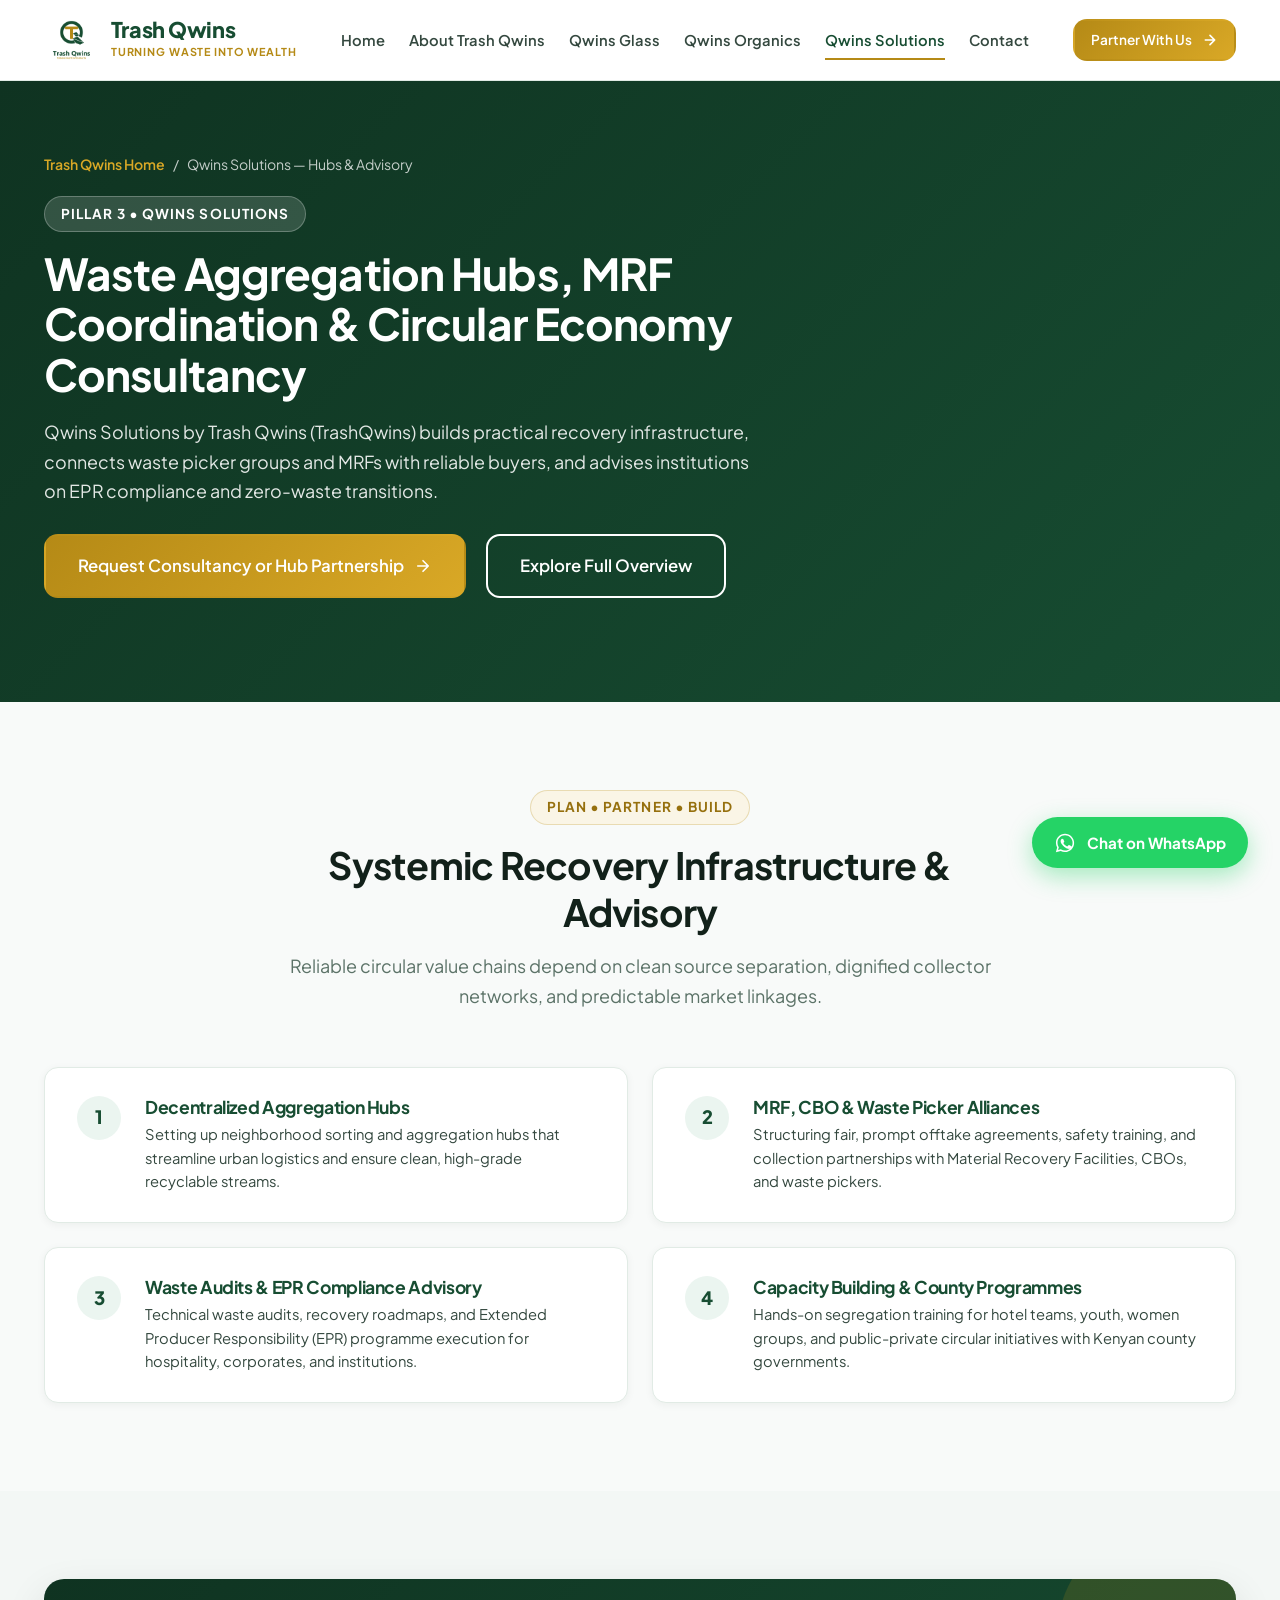
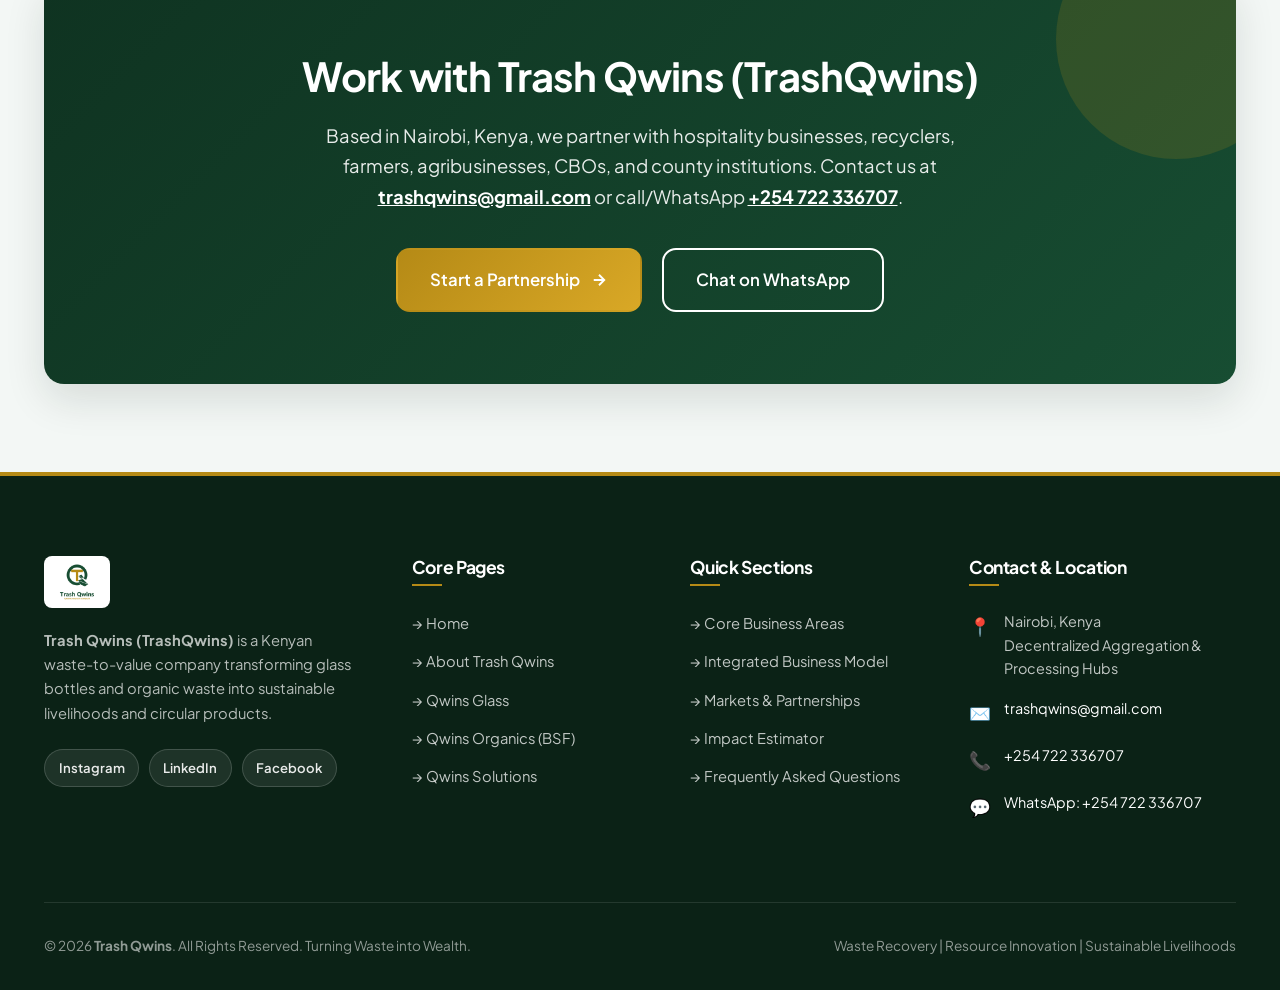
<file: solutions.html>
<!DOCTYPE html>
<html lang="en">
<head>
  <meta charset="UTF-8">
  <meta name="viewport" content="width=device-width, initial-scale=1.0">
  <title>Qwins Solutions — Waste Aggregation & Circular Economy Consultancy Kenya | Trash Qwins</title>
  <meta name="description" content="Trash Qwins (TrashQwins) develops decentralized waste aggregation hubs, coordinates Material Recovery Facilities (MRFs) and waste pickers, and delivers EPR and circular economy training in Kenya.">
  <meta name="keywords" content="Qwins Solutions, Trash Qwins consultancy, waste aggregation hubs Kenya, Material Recovery Facilities Nairobi, EPR compliance Kenya, circular economy training Kenya, waste picker alliance">
  <meta name="author" content="Trash Qwins">
  <meta name="application-name" content="Trash Qwins">
  <meta name="theme-color" content="#174D32">
  <meta name="geo.region" content="KE">
  <meta name="geo.placename" content="Nairobi, Kenya">
  <meta name="geo.position" content="-1.2921;36.8219">
  <meta name="ICBM" content="-1.2921, 36.8219">
  <meta name="robots" content="index, follow, max-image-preview:large, max-snippet:-1, max-video-preview:-1">
  <link rel="canonical" href="https://www.trashqwins.com/solutions">
  <link rel="alternate" type="text/plain" title="Trash Qwins (TrashQwins) llms.txt" href="https://www.trashqwins.com/llms.txt">
  <link rel="alternate" type="text/markdown" title="Trash Qwins (TrashQwins) AI Company Profile" href="https://www.trashqwins.com/llms-full.txt">

  <!-- Open Graph / Facebook -->
  <meta property="og:type" content="website">
  <meta property="og:locale" content="en_KE">
  <meta property="og:url" content="https://www.trashqwins.com/solutions">
  <meta property="og:title" content="Qwins Solutions — Waste Aggregation & Circular Economy Consultancy Kenya | Trash Qwins">
  <meta property="og:description" content="Trash Qwins (TrashQwins) develops decentralized waste aggregation hubs, coordinates Material Recovery Facilities (MRFs) and waste pickers, and delivers EPR and circular economy training in Kenya.">
  <meta property="og:image" content="https://www.trashqwins.com/assets/images/site-operations.jpg">
  <meta property="og:site_name" content="Trash Qwins">

  <!-- Twitter / X -->
  <meta name="twitter:card" content="summary_large_image">
  <meta name="twitter:url" content="https://www.trashqwins.com/solutions">
  <meta name="twitter:title" content="Qwins Solutions — Waste Aggregation & Circular Economy Consultancy Kenya | Trash Qwins">
  <meta name="twitter:description" content="Trash Qwins (TrashQwins) develops decentralized waste aggregation hubs, coordinates Material Recovery Facilities (MRFs) and waste pickers, and delivers EPR and circular economy training in Kenya.">
  <meta name="twitter:image" content="https://www.trashqwins.com/assets/images/site-operations.jpg">

  <!-- JSON-LD Structured Data -->
  <script type="application/ld+json">
{
  "@context": "https://schema.org",
  "@graph": [
    {
      "@type": "WebPage",
      "@id": "https://www.trashqwins.com/solutions#webpage",
      "url": "https://www.trashqwins.com/solutions",
      "name": "Qwins Solutions — Waste Aggregation & Circular Economy Consultancy Kenya | Trash Qwins",
      "description": "Trash Qwins (TrashQwins) develops decentralized waste aggregation hubs, coordinates Material Recovery Facilities (MRFs) and waste pickers, and delivers EPR and circular economy training in Kenya.",
      "inLanguage": "en",
      "isPartOf": {
        "@id": "https://www.trashqwins.com/#website"
      },
      "about": {
        "@id": "https://www.trashqwins.com/#organization"
      },
      "primaryImageOfPage": {
        "@type": "ImageObject",
        "url": "https://www.trashqwins.com/assets/images/site-operations.jpg"
      },
      "breadcrumb": {
        "@id": "https://www.trashqwins.com/solutions#breadcrumb"
      }
    },
    {
      "@type": "BreadcrumbList",
      "@id": "https://www.trashqwins.com/solutions#breadcrumb",
      "itemListElement": [
        {
          "@type": "ListItem",
          "position": 1,
          "name": "Home",
          "item": "https://www.trashqwins.com/"
        },
        {
          "@type": "ListItem",
          "position": 2,
          "name": "Qwins Solutions — Hubs & Advisory",
          "item": "https://www.trashqwins.com/solutions"
        }
      ]
    },
    {
      "@type": "Service",
      "@id": "https://www.trashqwins.com/solutions#service",
      "name": "Qwins Solutions — Waste Management Infrastructure & Advisory",
      "serviceType": "Waste Management and Circular Economy Consultancy",
      "description": "Decentralized waste aggregation hubs, Material Recovery Facility (MRF) coordination, EPR advisory, and community waste sorting capacity building in Nairobi, Kenya.",
      "provider": {
        "@type": [
          "Organization",
          "LocalBusiness"
        ],
        "@id": "https://www.trashqwins.com/#organization",
        "name": "Trash Qwins",
        "alternateName": ["TrashQwins", "trashqwins", "Trash Qwin", "Qwins Solutions", "trashqwins.com"],
        "url": "https://www.trashqwins.com/",
        "mainEntityOfPage": "https://www.trashqwins.com/about",
        "logo": {
          "@type": "ImageObject",
          "url": "https://www.trashqwins.com/assets/images/logo.png",
          "caption": "Trash Qwins (TrashQwins) Official Logo"
        },
        "slogan": "Turning Waste into Wealth",
        "disambiguatingDescription": "Independent Kenyan waste-to-value and circular economy enterprise headquartered in Nairobi, Kenya (https://www.trashqwins.com/), specializing in glass bottle recovery, handcrafted upcycled glassware, and Black Soldier Fly (BSF) organic waste bioconversion; distinct from apparel brands and recycling fintech apps.",
        "telephone": "+254722336707",
        "email": "trashqwins@gmail.com",
        "address": {
          "@type": "PostalAddress",
          "addressLocality": "Nairobi",
          "addressRegion": "Nairobi County",
          "addressCountry": "KE"
        },
        "geo": {
          "@type": "GeoCoordinates",
          "latitude": -1.2921,
          "longitude": 36.8219
        },
        "sameAs": [
          "https://www.instagram.com/trashqwins/",
          "https://www.linkedin.com/in/trash-qwins-b5293344a/",
          "https://www.facebook.com/profile.php?id=61596247628926"
        ]
      },
      "areaServed": [
        {
          "@type": "City",
          "name": "Nairobi"
        },
        {
          "@type": "Country",
          "name": "Kenya"
        }
      ],
      "url": "https://www.trashqwins.com/solutions"
    }
  ]
}
  </script>

  <!-- Favicon & Web Manifest -->
  <link rel="icon" href="/favicon.ico" sizes="any">
  <link rel="icon" type="image/png" href="/assets/images/favicon.png">
  <link rel="apple-touch-icon" href="/assets/images/logo.png">
  <link rel="manifest" href="/site.webmanifest">

  <!-- Search Engine Site Verifications -->
  <meta name="google-site-verification" content="1qF5e7vSAGj-lSS0nZ8XkuWRBhFypfGU2-9zXUSD1CE" />
  <meta name="msvalidate.01" content="67D7A16AA4B395CCF31F08594BE0F85A" />
  <meta name="msvalidate.01" content="7E3CFF2E876007C274670800817CE5D6" />

  <!-- Google Fonts: Plus Jakarta Sans & Outfit -->
  <link rel="preconnect" href="https://fonts.googleapis.com">
  <link rel="preconnect" href="https://fonts.gstatic.com" crossorigin>
  <link href="https://fonts.googleapis.com/css2?family=Outfit:wght@400;500;600;700;800;900&family=Plus+Jakarta+Sans:wght@400;500;600;700;800&display=swap" rel="stylesheet">

  <!-- Core Stylesheet -->
  <link rel="stylesheet" href="/assets/css/styles.css?v=20261111c">
</head>
<body>

  <header class="site-header">
    <div class="container header-container">
      <a href="/" class="brand-logo" aria-label="Trash Qwins Home">
        <img src="/assets/images/logo.png" alt="Trash Qwins Logo">
        <div class="brand-text-block">
          <span class="brand-name">Trash Qwins</span>
          <span class="brand-slogan-tiny">Turning Waste into Wealth</span>
        </div>
      </a>

      <div class="nav-backdrop" id="nav-backdrop"></div>
      <nav class="nav-menu" id="nav-menu" aria-label="Main Navigation">
        <div class="mobile-nav-header">
          <div class="brand-text-block">
            <span class="brand-name">Trash Qwins</span>
            <span class="brand-slogan-tiny">Turning Waste into Wealth</span>
          </div>
          <button class="mobile-close-btn" id="mobile-close-btn" aria-label="Close Navigation Menu">&times;</button>
        </div>
        <div class="nav-links-wrap">
          <a href="/" class="nav-link">Home</a>
          <a href="/about" class="nav-link">About Trash Qwins</a>
          <a href="/glass-recovery" class="nav-link">Qwins Glass</a>
          <a href="/bsf-organics" class="nav-link">Qwins Organics</a>
          <a href="/solutions" class="nav-link active">Qwins Solutions</a>
          <a href="/#contact" class="nav-link">Contact</a>
        </div>
        <div class="mobile-nav-footer">
          <a href="#partner-modal" class="btn btn-accent btn-sm js-open-modal" style="width: 100%; margin-bottom: 0.75rem;" data-category="Training & Advisory">
            <span>Partner With Us</span>
            <svg width="16" height="16" viewBox="0 0 24 24" fill="none" stroke="currentColor" stroke-width="2.5" stroke-linecap="round" stroke-linejoin="round"><path d="M5 12h14M12 5l7 7-7 7"/></svg>
          </a>
          <div style="font-size: 0.85rem; color: rgba(255, 255, 255, 0.75); display: flex; flex-direction: column; gap: 0.4rem; padding-top: 0.25rem;">
            <span>📞 <a href="tel:+254722336707" style="color: #ffffff; text-decoration: none;">+254 722 336707</a></span>
            <span>✉️ <a href="mailto:trashqwins@gmail.com" style="color: var(--accent); text-decoration: none;">trashqwins@gmail.com</a></span>
          </div>
        </div>
      </nav>

      <div class="header-actions">
        <a href="#partner-modal" class="btn btn-accent btn-sm js-open-modal header-desktop-btn" data-category="Training & Advisory">
          <span>Partner With Us</span>
          <svg width="16" height="16" viewBox="0 0 24 24" fill="none" stroke="currentColor" stroke-width="2.5" stroke-linecap="round" stroke-linejoin="round"><path d="M5 12h14M12 5l7 7-7 7"/></svg>
        </a>
        <button class="mobile-toggle" id="mobile-toggle" aria-label="Toggle Navigation Menu" aria-expanded="false">
          <span class="bar"></span>
          <span class="bar"></span>
          <span class="bar"></span>
        </button>
      </div>
    </div>
  </header>

  <main>
    <section class="subpage-hero">
      <div class="container">
        <nav class="breadcrumb-nav" aria-label="Breadcrumb">
          <a href="/">Trash Qwins Home</a>
          <span aria-hidden="true">/</span>
          <span>Qwins Solutions — Hubs & Advisory</span>
        </nav>
        <span class="section-badge badge-light">Pillar 3 • Qwins Solutions</span>
        <h1>Waste Aggregation Hubs, MRF Coordination &amp; Circular Economy Consultancy</h1>
        <p>Qwins Solutions by Trash Qwins (TrashQwins) builds practical recovery infrastructure, connects waste picker groups and MRFs with reliable buyers, and advises institutions on EPR compliance and zero-waste transitions.</p>
        <div class="hero-ctas">
          <a href="#partner-modal" class="btn btn-accent btn-lg js-open-modal" data-category="Training & Advisory">
            <span>Request Consultancy or Hub Partnership</span>
            <svg width="18" height="18" viewBox="0 0 24 24" fill="none" stroke="currentColor" stroke-width="2.2" stroke-linecap="round" stroke-linejoin="round"><path d="M5 12h14M12 5l7 7-7 7"/></svg>
          </a>
          <a href="/" class="btn btn-outline-white btn-lg">
            <span>Explore Full Overview</span>
          </a>
        </div>
      </div>
    </section>

    <section class="section">
      <div class="container">
        <div class="section-header">
          <div class="section-badge badge-accent">Plan • Partner • Build</div>
          <h2>Systemic Recovery Infrastructure &amp; Advisory</h2>
          <p>Reliable circular value chains depend on clean source separation, dignified collector networks, and predictable market linkages.</p>
        </div>

        <div class="objectives-grid">
          <div class="objective-item">
            <div class="objective-index">1</div>
            <div class="objective-text">
              <h4>Decentralized Aggregation Hubs</h4>
              <p>Setting up neighborhood sorting and aggregation hubs that streamline urban logistics and ensure clean, high-grade recyclable streams.</p>
            </div>
          </div>
          <div class="objective-item">
            <div class="objective-index">2</div>
            <div class="objective-text">
              <h4>MRF, CBO &amp; Waste Picker Alliances</h4>
              <p>Structuring fair, prompt offtake agreements, safety training, and collection partnerships with Material Recovery Facilities, CBOs, and waste pickers.</p>
            </div>
          </div>
          <div class="objective-item">
            <div class="objective-index">3</div>
            <div class="objective-text">
              <h4>Waste Audits &amp; EPR Compliance Advisory</h4>
              <p>Technical waste audits, recovery roadmaps, and Extended Producer Responsibility (EPR) programme execution for hospitality, corporates, and institutions.</p>
            </div>
          </div>
          <div class="objective-item">
            <div class="objective-index">4</div>
            <div class="objective-text">
              <h4>Capacity Building &amp; County Programmes</h4>
              <p>Hands-on segregation training for hotel teams, youth, women groups, and public-private circular initiatives with Kenyan county governments.</p>
            </div>
          </div>
        </div>
      </div>
    </section>

    <section class="section section-alt">
      <div class="container">
        <div class="cta-banner" style="margin-top: 0;">
          <h2>Work with Trash Qwins (TrashQwins)</h2>
          <p>
            Based in Nairobi, Kenya, we partner with hospitality businesses, recyclers, farmers, agribusinesses, CBOs, and county institutions. Contact us at <a href="mailto:trashqwins@gmail.com" style="color: #ffffff; font-weight: 700; text-decoration: underline;">trashqwins@gmail.com</a> or call/WhatsApp <a href="tel:+254722336707" style="color: #ffffff; font-weight: 700; text-decoration: underline;">+254 722 336707</a>.
          </p>
          <div class="cta-banner-buttons">
            <a href="#partner-modal" class="btn btn-accent btn-lg js-open-modal" data-category="Training & Advisory">
              <span>Start a Partnership</span>
              <svg width="18" height="18" viewBox="0 0 24 24" fill="none" stroke="currentColor" stroke-width="2.5"><path d="M5 12h14M12 5l7 7-7 7"/></svg>
            </a>
            <a href="https://wa.me/254722336707" target="_blank" rel="noopener noreferrer" class="btn btn-outline-white btn-lg">
              <span>Chat on WhatsApp</span>
            </a>
          </div>
        </div>
      </div>
    </section>
  </main>

  <footer class="site-footer">
    <div class="container">
      <div class="footer-grid">
        <div class="footer-col footer-brand">
          <img src="/assets/images/logo.png" alt="Trash Qwins Brand Logo">
          <p>
            <strong>Trash Qwins (TrashQwins)</strong> is a Kenyan waste-to-value company transforming glass bottles and organic waste into sustainable livelihoods and circular products.
          </p>
          <div class="footer-social-links" aria-label="Trash Qwins Official Social Profiles">
            <a href="https://www.instagram.com/trashqwins/" target="_blank" rel="me noopener noreferrer" class="footer-social-link">Instagram</a>
            <a href="https://www.linkedin.com/in/trash-qwins-b5293344a/" target="_blank" rel="me noopener noreferrer" class="footer-social-link">LinkedIn</a>
            <a href="https://www.facebook.com/profile.php?id=61596247628926" target="_blank" rel="me noopener noreferrer" class="footer-social-link">Facebook</a>
          </div>
        </div>

        <div class="footer-col">
          <h5>Core Pages</h5>
          <ul class="footer-links-list">
            <li class="footer-link-item"><a href="/">&rarr; Home</a></li>
            <li class="footer-link-item"><a href="/about">&rarr; About Trash Qwins</a></li>
            <li class="footer-link-item"><a href="/glass-recovery">&rarr; Qwins Glass</a></li>
            <li class="footer-link-item"><a href="/bsf-organics">&rarr; Qwins Organics (BSF)</a></li>
            <li class="footer-link-item"><a href="/solutions">&rarr; Qwins Solutions</a></li>
          </ul>
        </div>

        <div class="footer-col">
          <h5>Quick Sections</h5>
          <ul class="footer-links-list">
            <li class="footer-link-item"><a href="/#business-areas">&rarr; Core Business Areas</a></li>
            <li class="footer-link-item"><a href="/#business-model">&rarr; Integrated Business Model</a></li>
            <li class="footer-link-item"><a href="/#partners">&rarr; Markets & Partnerships</a></li>
            <li class="footer-link-item"><a href="/#impact-calculator">&rarr; Impact Estimator</a></li>
            <li class="footer-link-item"><a href="/#faq">&rarr; Frequently Asked Questions</a></li>
          </ul>
        </div>

        <div class="footer-col">
          <h5>Contact & Location</h5>
          <div class="footer-contact-item">
            <span class="contact-icon">📍</span>
            <span>Nairobi, Kenya<br>Decentralized Aggregation & Processing Hubs</span>
          </div>
          <div class="footer-contact-item">
            <span class="contact-icon">✉️</span>
            <span><a href="mailto:trashqwins@gmail.com">trashqwins@gmail.com</a></span>
          </div>
          <div class="footer-contact-item">
            <span class="contact-icon">📞</span>
            <span><a href="tel:+254722336707">+254 722 336707</a></span>
          </div>
          <div class="footer-contact-item">
            <span class="contact-icon">💬</span>
            <span><a href="https://wa.me/254722336707" target="_blank" rel="noopener noreferrer">WhatsApp: +254 722 336707</a></span>
          </div>
        </div>
      </div>

      <div class="footer-bottom">
        <div>&copy; 2026 <strong>Trash Qwins</strong>. All Rights Reserved. Turning Waste into Wealth.</div>
        <div>Waste Recovery | Resource Innovation | Sustainable Livelihoods</div>
      </div>
    </div>
  </footer>

  <div class="modal-overlay" id="partner-modal" role="dialog" aria-modal="true" aria-labelledby="modal-title">
    <div class="modal-window">
      <div class="modal-header">
        <div>
          <h3 id="modal-title">Partner with Trash Qwins</h3>
          <p>Join our circular economy value chains in Kenya. Direct inquiries: <a href="mailto:trashqwins@gmail.com" style="color: var(--accent); text-decoration: underline;">trashqwins@gmail.com</a> &bull; <a href="tel:+254722336707" style="color: var(--accent); text-decoration: underline;">+254 722 336707</a></p>
        </div>
        <button class="modal-close-btn" aria-label="Close dialog">&times;</button>
      </div>
      <div class="modal-body">
        <form id="partner-form">
          <div class="form-row">
            <div class="form-group">
              <label for="p-name">Full Name *</label>
              <input type="text" id="p-name" class="form-control" placeholder="e.g. Stella Mwangi" required>
            </div>
            <div class="form-group">
              <label for="p-org">Organization / Business</label>
              <input type="text" id="p-org" class="form-control" placeholder="e.g. Safari Hotel & Suites">
            </div>
          </div>
          <div class="form-row">
            <div class="form-group">
              <label for="p-email">Email Address *</label>
              <input type="email" id="p-email" class="form-control" placeholder="name@organization.com" required>
            </div>
            <div class="form-group">
              <label for="p-phone">Phone Number *</label>
              <input type="tel" id="p-phone" class="form-control" placeholder="+254 7..." required>
            </div>
          </div>
          <div class="form-group">
            <label for="p-type">Partnership Area / Stream *</label>
            <select id="p-type" name="partner_type" class="form-control" required>
              <option value="Hospitality Recovery">Hotels, Restaurants & Hospitality (Glass & Organic Recovery)</option>
              <option value="Glass Offtake Buyer">Glass Bottles Supply & Industrial Offtake</option>
              <option value="Artisan Glassware Order">Artisan Upcycled Glassware & Tumbler Purchases</option>
              <option value="BSF Larvae / Frass Offtake">BSF Insect Protein Feed & Organic Frass Fertilizer</option>
              <option value="MRF & CBO Coordination">Material Recovery Facilities (MRFs) & CBOs</option>
              <option value="Waste Pickers Alliance">Waste Picker Groups & Aggregation Hubs</option>
              <option value="Training & Advisory">Circular Economy Consultancy & Community Training</option>
              <option value="County & Institutional Partnership">County Governments & Development Partners</option>
              <option value="General Inquiry">General Partnership Inquiry</option>
            </select>
          </div>
          <div class="form-group">
            <label for="p-message">Your Message or Waste Volume Estimate</label>
            <textarea id="p-message" class="form-control" rows="4" placeholder="Tell us about your organization, location in Kenya, and estimated volumes or specific interest..."></textarea>
          </div>
          <button type="submit" class="btn btn-accent" style="width: 100%;">
            <span>Submit Inquiry</span>
            <svg width="18" height="18" viewBox="0 0 24 24" fill="none" stroke="currentColor" stroke-width="2.5"><path d="M5 12h14M12 5l7 7-7 7"/></svg>
          </button>
        </form>
      </div>
    </div>
  </div>

  <a href="https://wa.me/254722336707?text=Hello%20Trash%20Qwins%2C%20I%20would%20like%20to%20inquire%20about%20partnerships" class="floating-whatsapp" target="_blank" rel="noopener noreferrer" aria-label="Chat with Trash Qwins on WhatsApp">
    <svg viewBox="0 0 24 24" width="22" height="22" fill="currentColor" aria-hidden="true">
      <path d="M12.04 2C6.58 2 2.13 6.45 2.13 11.91C2.13 13.66 2.59 15.36 3.45 16.86L2.05 22L7.3 20.62C8.75 21.41 10.38 21.83 12.04 21.83C17.5 21.83 21.95 17.38 21.95 11.92C21.95 9.27 20.92 6.78 19.05 4.91C17.18 3.03 14.69 2 12.04 2M12.05 3.67C14.25 3.67 16.31 4.53 17.87 6.09C19.42 7.65 20.28 9.72 20.28 11.92C20.28 16.46 16.58 20.15 12.04 20.15C10.56 20.15 9.11 19.76 7.85 19L7.55 18.83L4.43 19.65L5.26 16.61L5.06 16.29C4.24 14.99 3.81 13.47 3.81 11.91C3.81 7.37 7.5 3.67 12.05 3.67M9.04 7.38C8.84 7.38 8.52 7.45 8.25 7.75C7.99 8.04 7.23 8.75 7.23 10.19C7.23 11.63 8.28 13.02 8.43 13.21C8.57 13.4 10.49 16.37 13.43 17.63C14.13 17.93 14.68 18.11 15.1 18.25C15.8 18.47 16.44 18.44 16.95 18.37C17.51 18.28 18.69 17.65 18.94 16.96C19.18 16.27 19.18 15.68 19.11 15.56C19.04 15.43 18.84 15.37 18.55 15.22C18.25 15.08 16.78 14.35 16.51 14.25C16.23 14.16 16.03 14.11 15.84 14.41C15.64 14.7 15.08 15.37 14.91 15.56C14.74 15.75 14.57 15.77 14.28 15.63C13.98 15.48 13.04 15.17 11.92 14.18C11.05 13.4 10.46 12.44 10.32 12.19C10.17 11.95 10.3 11.82 10.45 11.67C10.58 11.54 10.74 11.32 10.89 11.15C11.03 10.97 11.08 10.85 11.18 10.65C11.28 10.46 11.23 10.28 11.16 10.14C11.08 9.99 10.52 8.63 10.29 8.07C10.06 7.53 9.83 7.6 9.66 7.6L9.04 7.38Z"/>
    </svg>
    <span>Chat on WhatsApp</span>
  </a>

  <script src="/assets/js/main.js?v=20261111a"></script>
</body>
</html>
</file>
<file: assets/css/styles.css>
/* ==========================================================================
   TRASH QWINS - CORPORATE & CIRCULAR ECONOMY STYLESHEET
   Brand Colors: Dark Green (#174D32) & Mustard Yellow (#B58A16)
   ========================================================================== */

:root {
  /* Brand Palette */
  --primary: #174D32;
  --primary-dark: #0F3321;
  --primary-light: #206744;
  --primary-subtle: #EBF5F0;
  --primary-gradient: linear-gradient(135deg, #174D32 0%, #0F3321 100%);

  --accent: #B58A16;
  --accent-dark: #96700E;
  --accent-light: #D9A826;
  --accent-subtle: #FAF5E6;
  --accent-gradient: linear-gradient(135deg, #B58A16 0%, #D9A826 100%);

  /* Neutrals */
  --bg-body: #F8FAF9;
  --bg-surface: #FFFFFF;
  --bg-card: #FFFFFF;
  --bg-subtle: #F3F7F5;
  --bg-alt: #F4F8F6;
  
  --text-dark: #12211A;
  --text-body: #34483F;
  --text-muted: #5C7368;
  --text-light: #FFFFFF;

  --border-light: #E1EBE5;
  --border-accent: rgba(181, 138, 22, 0.35);

  /* Shadows */
  --shadow-sm: 0 2px 8px rgba(18, 33, 26, 0.05);
  --shadow-md: 0 8px 24px rgba(18, 33, 26, 0.08);
  --shadow-lg: 0 16px 40px rgba(18, 33, 26, 0.12);
  --shadow-glow: 0 0 25px rgba(181, 138, 22, 0.25);

  /* Spacing & Radii */
  --radius-sm: 8px;
  --radius-md: 14px;
  --radius-lg: 20px;
  --radius-full: 9999px;
  --container-max: 1240px;
  --transition: all 0.28s cubic-bezier(0.4, 0, 0.2, 1);
}

/* Base Reset */
*, *::before, *::after {
  box-sizing: border-box;
  margin: 0;
  padding: 0;
}

html {
  scroll-behavior: smooth;
  font-size: 16px;
}

body {
  font-family: 'Plus Jakarta Sans', -apple-system, BlinkMacSystemFont, "Segoe UI", Roboto, Helvetica, Arial, sans-serif;
  color: var(--text-body);
  background-color: var(--bg-body);
  line-height: 1.65;
  -webkit-font-smoothing: antialiased;
  overflow-x: hidden;
}

h1, h2, h3, h4, h5, h6 {
  color: var(--text-dark);
  font-weight: 700;
  line-height: 1.25;
  letter-spacing: -0.02em;
}

p {
  margin-bottom: 1rem;
}

a {
  color: var(--primary);
  text-decoration: none;
  transition: var(--transition);
}

img {
  max-width: 100%;
  height: auto;
  display: block;
}

ul, ol {
  list-style: none;
}

button, input, select, textarea {
  font-family: inherit;
  font-size: inherit;
}

/* Layout Utilities */
.container {
  width: 100%;
  max-width: var(--container-max);
  margin-left: auto;
  margin-right: auto;
  padding-left: 1.5rem;
  padding-right: 1.5rem;
}

.section {
  padding: 5.5rem 0;
  position: relative;
}

.section-alt {
  background-color: var(--bg-subtle);
}

.section-primary {
  background: var(--primary-gradient);
  color: #FFFFFF;
}

.section-primary h2, 
.section-primary h3, 
.section-primary p {
  color: #FFFFFF;
}

.section-badge {
  display: inline-flex;
  align-items: center;
  gap: 0.5rem;
  padding: 0.35rem 1rem;
  background-color: var(--primary-subtle);
  color: var(--primary);
  font-size: 0.85rem;
  font-weight: 700;
  text-transform: uppercase;
  letter-spacing: 0.08em;
  border-radius: var(--radius-full);
  margin-bottom: 1rem;
  border: 1px solid rgba(23, 77, 50, 0.15);
}

.section-badge.badge-accent {
  background-color: var(--accent-subtle);
  color: var(--accent-dark);
  border-color: rgba(181, 138, 22, 0.25);
}

.section-badge.badge-light {
  background-color: rgba(255, 255, 255, 0.15);
  color: #FFFFFF;
  border-color: rgba(255, 255, 255, 0.25);
}

.section-header {
  text-align: center;
  max-width: 760px;
  margin: 0 auto 3.5rem auto;
}

.section-header h2 {
  font-size: 2.35rem;
  margin-bottom: 1rem;
  color: var(--text-dark);
}

.section-header.light h2 {
  color: #FFFFFF;
}

.section-header p {
  font-size: 1.125rem;
  color: var(--text-muted);
}

.section-header.light p {
  color: rgba(255, 255, 255, 0.85);
}

.highlight-accent {
  color: var(--accent);
}

.highlight-primary {
  color: var(--primary);
}

/* Buttons */
.btn {
  display: inline-flex;
  align-items: center;
  justify-content: center;
  gap: 0.6rem;
  font-weight: 600;
  font-size: 0.95rem;
  padding: 0.8rem 1.6rem;
  border-radius: var(--radius-md);
  border: 2px solid transparent;
  cursor: pointer;
  transition: var(--transition);
  text-align: center;
  white-space: nowrap;
}

.btn-primary {
  background: var(--primary);
  color: #FFFFFF;
}

.btn-primary:hover {
  background: var(--primary-dark);
  transform: translateY(-2px);
  box-shadow: 0 8px 18px rgba(23, 77, 50, 0.25);
}

.btn-accent {
  background: var(--accent-gradient);
  color: #FFFFFF;
}

.btn-accent:hover {
  background: var(--accent-dark);
  transform: translateY(-2px);
  box-shadow: 0 8px 18px rgba(181, 138, 22, 0.3);
}

.btn-outline-white {
  background: transparent;
  border-color: #FFFFFF;
  color: #FFFFFF;
}

.btn-outline-white:hover {
  background: #FFFFFF;
  color: var(--primary);
}

.btn-outline-primary {
  background: transparent;
  border-color: var(--primary);
  color: var(--primary);
}

.btn-outline-primary:hover {
  background: var(--primary);
  color: #FFFFFF;
}

.btn-sm {
  padding: 0.5rem 1rem;
  font-size: 0.85rem;
}

.btn-lg {
  padding: 1rem 2rem;
  font-size: 1.05rem;
}

/* ==========================================================================
   HEADER & NAVIGATION
   ========================================================================== */
.site-header {
  position: sticky;
  top: 0;
  left: 0;
  width: 100%;
  background: rgba(255, 255, 255, 0.96);
  backdrop-filter: blur(12px);
  -webkit-backdrop-filter: blur(12px);
  border-bottom: 1px solid var(--border-light);
  z-index: 1000;
  transition: var(--transition);
}

.site-header.scrolled {
  box-shadow: var(--shadow-sm);
  background: rgba(255, 255, 255, 0.98);
}

.header-container {
  display: flex;
  align-items: center;
  justify-content: space-between;
  height: 80px;
}

.brand-logo {
  display: flex;
  align-items: center;
  gap: 0.75rem;
  text-decoration: none;
}

.brand-logo img {
  height: 48px;
  width: auto;
  object-fit: contain;
}

.brand-text-block {
  display: flex;
  flex-direction: column;
}

.brand-name {
  font-weight: 800;
  font-size: 1.35rem;
  color: var(--primary);
  letter-spacing: -0.02em;
  line-height: 1;
}

.brand-slogan-tiny {
  font-size: 0.68rem;
  font-weight: 700;
  color: var(--accent);
  letter-spacing: 0.08em;
  text-transform: uppercase;
  margin-top: 2px;
}

.nav-backdrop {
  display: block;
  position: fixed;
  top: 0;
  left: 0;
  right: 0;
  bottom: 0;
  background: rgba(11, 34, 22, 0.6);
  backdrop-filter: blur(4px);
  -webkit-backdrop-filter: blur(4px);
  z-index: 1050;
  opacity: 0;
  visibility: hidden;
  transition: opacity 0.3s ease, visibility 0.3s ease;
}

.nav-backdrop.active {
  opacity: 1;
  visibility: visible;
}

.nav-menu {
  display: flex;
  align-items: center;
  gap: 1.5rem;
}

.nav-links-wrap {
  display: flex;
  align-items: center;
  gap: 1.5rem;
}

.nav-link {
  font-size: 0.92rem;
  font-weight: 600;
  color: var(--text-body);
  position: relative;
  padding: 0.5rem 0;
  display: inline-block;
}

.nav-link:hover,
.nav-link.active {
  color: var(--primary);
}

.nav-link::after {
  content: '';
  position: absolute;
  bottom: 0;
  left: 0;
  width: 0%;
  height: 2px;
  background-color: var(--accent);
  transition: var(--transition);
}

.nav-link:hover::after,
.nav-link.active::after {
  width: 100%;
}

.mobile-nav-header,
.mobile-nav-footer {
  display: none;
}

.header-actions {
  display: flex;
  align-items: center;
  gap: 0.85rem;
}

.mobile-toggle {
  display: none;
  background: transparent;
  border: none;
  cursor: pointer;
  padding: 0.4rem;
  width: 42px;
  height: 42px;
  border-radius: var(--radius-sm);
  color: var(--primary);
  flex-direction: column;
  justify-content: center;
  align-items: center;
  gap: 5px;
  transition: background-color 0.2s ease;
}

.mobile-toggle:hover {
  background: var(--primary-subtle);
}

.mobile-toggle .bar {
  display: block;
  width: 22px;
  height: 2.2px;
  background-color: var(--primary);
  border-radius: 2px;
  transition: transform 0.3s ease, opacity 0.3s ease;
}

.mobile-toggle.open .bar:nth-child(1) {
  transform: translateY(7.2px) rotate(45deg);
}

.mobile-toggle.open .bar:nth-child(2) {
  opacity: 0;
}

.mobile-toggle.open .bar:nth-child(3) {
  transform: translateY(-7.2px) rotate(-45deg);
}

/* ==========================================================================
   HERO SECTION
   ========================================================================== */
.hero-section {
  position: relative;
  background: radial-gradient(circle at top right, rgba(181, 138, 22, 0.08), transparent 45%),
              linear-gradient(180deg, #FFFFFF 0%, var(--bg-body) 100%);
  padding: 5rem 0 6rem 0;
  overflow: hidden;
}

.hero-grid {
  display: grid;
  grid-template-columns: 1.15fr 0.85fr;
  gap: 3.5rem;
  align-items: center;
}

.hero-content {
  position: relative;
  z-index: 2;
}

.hero-tagline-badge {
  display: inline-flex;
  align-items: center;
  gap: 0.6rem;
  padding: 0.4rem 1.1rem;
  background: var(--accent-subtle);
  border: 1px solid rgba(181, 138, 22, 0.35);
  border-radius: var(--radius-full);
  color: var(--accent-dark);
  font-size: 0.85rem;
  font-weight: 700;
  letter-spacing: 0.05em;
  text-transform: uppercase;
  margin-bottom: 1.5rem;
}

.hero-tagline-badge span.dot {
  width: 8px;
  height: 8px;
  border-radius: 50%;
  background-color: var(--accent);
  animation: pulse 2s infinite;
}

@keyframes pulse {
  0% { transform: scale(0.9); opacity: 0.8; }
  50% { transform: scale(1.3); opacity: 1; }
  100% { transform: scale(0.9); opacity: 0.8; }
}

.hero-title {
  font-size: 3.35rem;
  line-height: 1.12;
  margin-bottom: 1.4rem;
  color: var(--primary-dark);
  font-weight: 800;
}

.hero-title .brand-accent {
  color: var(--accent);
  position: relative;
  display: inline-block;
}

.hero-subtitle {
  font-size: 1.25rem;
  font-weight: 600;
  color: var(--primary);
  margin-bottom: 1.2rem;
}

.hero-description {
  font-size: 1.05rem;
  color: var(--text-muted);
  line-height: 1.7;
  margin-bottom: 2rem;
  max-width: 580px;
}

.hero-ctas {
  display: flex;
  align-items: center;
  gap: 1.25rem;
  flex-wrap: wrap;
  margin-bottom: 2.5rem;
}

.hero-stats-row {
  display: grid;
  grid-template-columns: repeat(3, 1fr);
  gap: 1.5rem;
  padding-top: 2rem;
  border-top: 1px solid var(--border-light);
}

.stat-item h4 {
  font-size: 1.75rem;
  font-weight: 800;
  color: var(--primary);
}

.stat-item p {
  font-size: 0.85rem;
  color: var(--text-muted);
  font-weight: 500;
  margin-bottom: 0;
}

/* Hero Media Showcase */
.hero-media-wrapper {
  position: relative;
}

.hero-main-card {
  position: relative;
  border-radius: var(--radius-lg);
  overflow: hidden;
  box-shadow: var(--shadow-lg);
  border: 4px solid #FFFFFF;
}

.hero-main-card img {
  width: 100%;
  height: 440px;
  object-fit: cover;
  transition: transform 0.6s ease;
}

.hero-main-card:hover img {
  transform: scale(1.03);
}

.hero-card-overlay {
  position: absolute;
  bottom: 0;
  left: 0;
  right: 0;
  padding: 1.5rem;
  background: linear-gradient(180deg, transparent 0%, rgba(15, 51, 33, 0.92) 100%);
  color: #FFFFFF;
}

.hero-card-overlay h4 {
  color: #FFFFFF;
  font-size: 1.15rem;
  margin-bottom: 0.25rem;
}

.hero-card-overlay p {
  color: rgba(255, 255, 255, 0.85);
  font-size: 0.85rem;
  margin-bottom: 0;
}

.floating-badge {
  position: absolute;
  display: flex;
  align-items: center;
  gap: 0.85rem;
  background: #FFFFFF;
  padding: 0.85rem 1.25rem;
  border-radius: var(--radius-md);
  box-shadow: var(--shadow-md);
  border-left: 4px solid var(--accent);
  z-index: 5;
}

.floating-badge.badge-top {
  top: -20px;
  right: -20px;
}

.floating-badge.badge-bottom {
  bottom: 25px;
  left: -25px;
}

.badge-icon {
  width: 40px;
  height: 40px;
  border-radius: 50%;
  background: var(--primary-subtle);
  color: var(--primary);
  display: flex;
  align-items: center;
  justify-content: center;
  font-size: 1.2rem;
  flex-shrink: 0;
}

.badge-text strong {
  display: block;
  font-size: 0.9rem;
  color: var(--text-dark);
}

.badge-text span {
  font-size: 0.78rem;
  color: var(--text-muted);
}

/* ==========================================================================
   1. ABOUT TRASH QWINS
   ========================================================================== */
.about-grid {
  display: grid;
  grid-template-columns: 1fr 1fr;
  gap: 4rem;
  align-items: center;
}

.about-images-grid {
  display: grid;
  grid-template-columns: 1fr 1fr;
  gap: 1.25rem;
  position: relative;
}

.about-img-box {
  border-radius: var(--radius-md);
  overflow: hidden;
  box-shadow: var(--shadow-sm);
  position: relative;
}

.about-img-box img {
  width: 100%;
  height: 220px;
  object-fit: cover;
  transition: transform 0.4s ease;
}

.about-img-box:hover img {
  transform: scale(1.05);
}

.about-img-box.span-2 {
  grid-column: span 2;
}

.about-img-box.span-2 img {
  height: 260px;
}

.about-img-caption {
  position: absolute;
  bottom: 0;
  left: 0;
  right: 0;
  background: rgba(15, 51, 33, 0.85);
  color: #fff;
  padding: 0.5rem 0.85rem;
  font-size: 0.78rem;
  font-weight: 600;
}

.about-lead {
  font-size: 1.2rem;
  font-weight: 600;
  color: var(--primary);
  line-height: 1.6;
  margin-bottom: 1.25rem;
}

.about-text {
  font-size: 1rem;
  color: var(--text-body);
  line-height: 1.7;
  margin-bottom: 1.5rem;
}

.about-feature-cards {
  display: grid;
  grid-template-columns: 1fr 1fr;
  gap: 1.25rem;
  margin-top: 2rem;
}

.feature-mini-card {
  background: #FFFFFF;
  padding: 1.25rem;
  border-radius: var(--radius-md);
  border: 1px solid var(--border-light);
  box-shadow: var(--shadow-sm);
  transition: var(--transition);
}

.feature-mini-card:hover {
  border-color: var(--accent);
  transform: translateY(-3px);
  box-shadow: var(--shadow-md);
}

.feature-mini-icon {
  width: 38px;
  height: 38px;
  border-radius: var(--radius-sm);
  background: var(--accent-subtle);
  color: var(--accent-dark);
  display: flex;
  align-items: center;
  justify-content: center;
  margin-bottom: 0.75rem;
  font-size: 1.15rem;
}

.feature-mini-card h4 {
  font-size: 1rem;
  margin-bottom: 0.35rem;
  color: var(--primary);
}

.feature-mini-card p {
  font-size: 0.85rem;
  color: var(--text-muted);
  margin-bottom: 0;
}

/* ==========================================================================
   2. VISION, MISSION AND SLOGAN
   ========================================================================== */
.vms-grid {
  display: grid;
  grid-template-columns: repeat(3, 1fr);
  gap: 2rem;
}

.vms-card {
  background: #FFFFFF;
  border-radius: var(--radius-lg);
  padding: 2.5rem 2rem;
  box-shadow: var(--shadow-sm);
  border: 1px solid var(--border-light);
  display: flex;
  flex-direction: column;
  position: relative;
  overflow: hidden;
  transition: var(--transition);
}

.vms-card::before {
  content: '';
  position: absolute;
  top: 0;
  left: 0;
  right: 0;
  height: 5px;
  background: var(--border-light);
  transition: var(--transition);
}

.vms-card.vms-vision::before {
  background: var(--primary);
}

.vms-card.vms-mission::before {
  background: var(--accent);
}

.vms-card.vms-slogan::before {
  background: linear-gradient(90deg, var(--primary) 0%, var(--accent) 100%);
}

.vms-card:hover {
  transform: translateY(-5px);
  box-shadow: var(--shadow-md);
}

.vms-icon {
  width: 56px;
  height: 56px;
  border-radius: 50%;
  display: flex;
  align-items: center;
  justify-content: center;
  font-size: 1.5rem;
  margin-bottom: 1.5rem;
}

.vms-vision .vms-icon {
  background: var(--primary-subtle);
  color: var(--primary);
}

.vms-mission .vms-icon {
  background: var(--accent-subtle);
  color: var(--accent-dark);
}

.vms-slogan .vms-icon {
  background: linear-gradient(135deg, var(--primary-subtle), var(--accent-subtle));
  color: var(--primary);
}

.vms-card h3 {
  font-size: 1.35rem;
  margin-bottom: 1rem;
  letter-spacing: 0.05em;
  text-transform: uppercase;
}

.vms-card p {
  color: var(--text-body);
  font-size: 1.05rem;
  line-height: 1.7;
  flex-grow: 1;
}

.vms-highlight-phrase {
  font-size: 1.45rem;
  font-weight: 800;
  color: var(--primary);
  line-height: 1.3;
}

/* ==========================================================================
   3. OUR VALUES - QWINS
   ========================================================================== */
.values-banner {
  background: #FFFFFF;
  border-radius: var(--radius-lg);
  padding: 1.5rem 2rem;
  border-left: 5px solid var(--accent);
  box-shadow: var(--shadow-sm);
  margin-bottom: 3rem;
  display: flex;
  align-items: center;
  justify-content: space-between;
  gap: 1.5rem;
  flex-wrap: wrap;
}

.values-banner p {
  margin-bottom: 0;
  font-size: 1.05rem;
  font-weight: 600;
  color: var(--primary-dark);
}

.values-grid {
  display: grid;
  grid-template-columns: repeat(5, 1fr);
  gap: 1.25rem;
}

.value-card {
  background: #FFFFFF;
  border-radius: var(--radius-md);
  padding: 2rem 1.5rem;
  border: 1px solid var(--border-light);
  box-shadow: var(--shadow-sm);
  display: flex;
  flex-direction: column;
  align-items: center;
  text-align: center;
  position: relative;
  transition: var(--transition);
}

.value-card:hover {
  border-color: var(--accent);
  transform: translateY(-6px);
  box-shadow: var(--shadow-md);
}

.value-letter-badge {
  width: 58px;
  height: 58px;
  border-radius: 50%;
  background: var(--accent-gradient);
  color: #FFFFFF;
  font-weight: 800;
  font-size: 1.8rem;
  display: flex;
  align-items: center;
  justify-content: center;
  margin-bottom: 1.25rem;
  box-shadow: 0 6px 14px rgba(181, 138, 22, 0.3);
}

.value-card h4 {
  font-size: 1.15rem;
  color: var(--primary);
  margin-bottom: 0.75rem;
}

.value-card p {
  font-size: 0.9rem;
  color: var(--text-muted);
  line-height: 1.6;
  margin-bottom: 0;
}

/* ==========================================================================
   4. CORE BUSINESS AREAS (4.1 to 4.4)
   ========================================================================== */
.business-tabs-nav {
  display: flex;
  justify-content: center;
  gap: 0.75rem;
  margin-bottom: 3rem;
  flex-wrap: wrap;
}

.business-tab-btn {
  padding: 0.85rem 1.5rem;
  background: #FFFFFF;
  border: 1px solid var(--border-light);
  border-radius: var(--radius-full);
  font-size: 0.95rem;
  font-weight: 700;
  color: var(--text-body);
  cursor: pointer;
  transition: var(--transition);
  display: flex;
  align-items: center;
  gap: 0.5rem;
}

.business-tab-btn:hover {
  border-color: var(--primary);
  color: var(--primary);
}

.business-tab-btn.active {
  background: var(--primary);
  color: #FFFFFF;
  border-color: var(--primary);
  box-shadow: 0 4px 12px rgba(23, 77, 50, 0.2);
}

.business-pane {
  display: none;
  animation: fadeIn 0.4s ease;
}

.business-pane.active {
  display: block;
}

@keyframes fadeIn {
  from { opacity: 0; transform: translateY(8px); }
  to { opacity: 1; transform: translateY(0); }
}

.business-area-card {
  background: #FFFFFF;
  border-radius: var(--radius-lg);
  border: 1px solid var(--border-light);
  box-shadow: var(--shadow-sm);
  overflow: hidden;
}

.business-area-grid {
  display: grid;
  grid-template-columns: 1.1fr 0.9fr;
  align-items: stretch;
}

.business-area-content {
  padding: 3.5rem;
}

.business-area-badge {
  display: inline-block;
  padding: 0.35rem 0.9rem;
  background: var(--accent-subtle);
  color: var(--accent-dark);
  font-size: 0.8rem;
  font-weight: 700;
  border-radius: var(--radius-full);
  margin-bottom: 1rem;
}

.business-area-content h3 {
  font-size: 2rem;
  color: var(--primary);
  margin-bottom: 1rem;
}

.business-area-content p.lead {
  font-size: 1.1rem;
  color: var(--text-dark);
  font-weight: 500;
  margin-bottom: 1.75rem;
  line-height: 1.6;
}

.business-activities-list {
  display: flex;
  flex-direction: column;
  gap: 1rem;
  margin-bottom: 2rem;
}

.business-activity-item {
  display: flex;
  align-items: flex-start;
  gap: 0.85rem;
}

.activity-check {
  width: 24px;
  height: 24px;
  border-radius: 50%;
  background: var(--primary-subtle);
  color: var(--primary);
  display: flex;
  align-items: center;
  justify-content: center;
  font-size: 0.8rem;
  flex-shrink: 0;
  margin-top: 2px;
}

.business-activity-item span {
  font-size: 0.95rem;
  color: var(--text-body);
}

.business-area-media {
  position: relative;
  background: var(--bg-subtle);
  overflow: hidden;
  display: flex;
  flex-direction: column;
}

.business-area-media img {
  width: 100%;
  height: 100%;
  min-height: 380px;
  object-fit: cover;
}

.media-tag-overlay {
  position: absolute;
  bottom: 1.5rem;
  left: 1.5rem;
  right: 1.5rem;
  background: rgba(15, 51, 33, 0.9);
  backdrop-filter: blur(8px);
  padding: 1rem 1.25rem;
  border-radius: var(--radius-md);
  color: #FFFFFF;
}

.media-tag-overlay h5 {
  color: var(--accent-light);
  font-size: 0.95rem;
  margin-bottom: 0.25rem;
}

.media-tag-overlay p {
  font-size: 0.82rem;
  color: rgba(255, 255, 255, 0.85);
  margin-bottom: 0;
}

/* Glass Craft Gallery Sub-section */
.craft-gallery-wrapper {
  margin-top: 3.5rem;
  padding-top: 3rem;
  border-top: 1px solid var(--border-light);
}

.craft-gallery-header {
  display: flex;
  align-items: center;
  justify-content: space-between;
  margin-bottom: 2rem;
  flex-wrap: wrap;
  gap: 1rem;
}

.craft-gallery-grid {
  display: grid;
  grid-template-columns: repeat(3, 1fr);
  gap: 1.5rem;
}

.craft-card {
  background: #FFFFFF;
  border-radius: var(--radius-md);
  overflow: hidden;
  border: 1px solid var(--border-light);
  box-shadow: var(--shadow-sm);
  transition: var(--transition);
  cursor: pointer;
}

.craft-card:hover {
  transform: translateY(-4px);
  box-shadow: var(--shadow-md);
  border-color: var(--accent);
}

.craft-img-wrap {
  height: 240px;
  overflow: hidden;
  position: relative;
}

.craft-img-wrap img {
  width: 100%;
  height: 100%;
  object-fit: cover;
  transition: transform 0.5s ease;
}

.craft-card:hover .craft-img-wrap img {
  transform: scale(1.08);
}

.craft-badge {
  position: absolute;
  top: 1rem;
  left: 1rem;
  background: rgba(23, 77, 50, 0.88);
  color: #fff;
  font-size: 0.75rem;
  font-weight: 700;
  padding: 0.3rem 0.75rem;
  border-radius: var(--radius-full);
}

.craft-info {
  padding: 1.25rem;
}

.craft-info h4 {
  font-size: 1.1rem;
  color: var(--primary);
  margin-bottom: 0.35rem;
}

.craft-info p {
  font-size: 0.85rem;
  color: var(--text-muted);
  margin-bottom: 0;
}

/* ==========================================================================
   5. OUR INTEGRATED BUSINESS MODEL
   ========================================================================== */
.business-model-intro {
  background: #FFFFFF;
  border-radius: var(--radius-lg);
  padding: 2rem 2.5rem;
  border: 1px solid var(--border-light);
  box-shadow: var(--shadow-sm);
  margin-bottom: 3rem;
  text-align: center;
}

.business-model-intro p {
  font-size: 1.15rem;
  color: var(--text-dark);
  max-width: 820px;
  margin: 0 auto;
}

.pillars-grid {
  display: grid;
  grid-template-columns: repeat(3, 1fr);
  gap: 2rem;
  margin-bottom: 3.5rem;
}

.pillar-card {
  background: #FFFFFF;
  border-radius: var(--radius-lg);
  border: 1px solid var(--border-light);
  box-shadow: var(--shadow-sm);
  overflow: hidden;
  display: flex;
  flex-direction: column;
  transition: var(--transition);
}

.pillar-card:hover {
  transform: translateY(-6px);
  box-shadow: var(--shadow-lg);
  border-color: var(--accent);
}

.pillar-header {
  background: var(--primary);
  color: #FFFFFF;
  padding: 1.75rem;
  text-align: center;
}

.pillar-card:nth-child(2) .pillar-header {
  background: #14442B;
}

.pillar-card:nth-child(3) .pillar-header {
  background: #0E3622;
}

.pillar-title {
  color: #FFFFFF;
  font-size: 1.45rem;
  font-weight: 800;
  letter-spacing: 0.04em;
  margin-bottom: 0;
}

.pillar-slogan {
  display: inline-block;
  margin-top: 0.5rem;
  color: var(--accent-light);
  font-size: 0.9rem;
  font-weight: 700;
  letter-spacing: 0.08em;
  text-transform: uppercase;
}

.pillar-body {
  padding: 2rem;
  flex-grow: 1;
  display: flex;
  flex-direction: column;
}

.pillar-scope {
  font-size: 1rem;
  color: var(--text-dark);
  font-weight: 600;
  line-height: 1.6;
  margin-bottom: 1.5rem;
  padding-bottom: 1.25rem;
  border-bottom: 1px solid var(--border-light);
}

.pillar-bullets {
  display: flex;
  flex-direction: column;
  gap: 0.85rem;
}

.pillar-bullet-item {
  display: flex;
  align-items: flex-start;
  gap: 0.75rem;
  font-size: 0.9rem;
  color: var(--text-body);
}

.pillar-bullet-dot {
  width: 8px;
  height: 8px;
  border-radius: 50%;
  background: var(--accent);
  margin-top: 7px;
  flex-shrink: 0;
}

.pillar-link-cta {
  display: inline-flex;
  align-items: center;
  gap: 0.45rem;
  margin-top: auto;
  padding-top: 1.5rem;
  font-weight: 700;
  font-size: 0.92rem;
  color: var(--primary);
}

.pillar-link-cta:hover {
  color: var(--accent-dark);
  transform: translateX(3px);
}

/* Subpage Hero & Breadcrumbs */
.subpage-hero {
  background: linear-gradient(135deg, var(--primary-dark) 0%, var(--primary) 100%);
  color: #FFFFFF;
  padding: 4.5rem 0 4rem 0;
}

.subpage-hero h1 {
  color: #FFFFFF;
  font-size: 2.75rem;
  line-height: 1.15;
  margin-bottom: 1.1rem;
  max-width: 820px;
}

.subpage-hero p {
  color: rgba(255, 255, 255, 0.88);
  font-size: 1.12rem;
  max-width: 720px;
  margin-bottom: 1.75rem;
}

.breadcrumb-nav {
  display: flex;
  flex-wrap: wrap;
  align-items: center;
  gap: 0.5rem;
  font-size: 0.88rem;
  color: rgba(255, 255, 255, 0.75);
  margin-bottom: 1.25rem;
}

.breadcrumb-nav a {
  color: var(--accent-light);
  font-weight: 600;
}

.breadcrumb-nav a:hover {
  text-decoration: underline;
}

/* Model Progression Banner */
.model-progression-box {
  background: linear-gradient(135deg, var(--primary) 0%, var(--primary-dark) 100%);
  color: #FFFFFF;
  border-radius: var(--radius-lg);
  padding: 2.5rem;
  display: grid;
  grid-template-columns: 1fr 1fr 1fr;
  gap: 2rem;
  position: relative;
}

.progression-step {
  position: relative;
}

.progression-step h4 {
  color: var(--accent-light);
  font-size: 1.15rem;
  margin-bottom: 0.5rem;
  display: flex;
  align-items: center;
  gap: 0.5rem;
}

.progression-step p {
  color: rgba(255, 255, 255, 0.85);
  font-size: 0.9rem;
  line-height: 1.6;
  margin-bottom: 0;
}

/* ==========================================================================
   6. WHAT MAKES TRASH QWINS DIFFERENT
   ========================================================================== */
.diff-grid {
  display: grid;
  grid-template-columns: repeat(auto-fit, minmax(320px, 1fr));
  gap: 2rem;
}

.diff-card {
  background: #FFFFFF;
  border-radius: var(--radius-lg);
  padding: 2.25rem 2rem;
  border: 1px solid var(--border-light);
  box-shadow: var(--shadow-sm);
  transition: var(--transition);
  position: relative;
}

.diff-card:hover {
  border-color: var(--primary);
  transform: translateY(-4px);
  box-shadow: var(--shadow-md);
}

.diff-number {
  position: absolute;
  top: 1.5rem;
  right: 1.5rem;
  font-size: 2.5rem;
  font-weight: 800;
  color: rgba(23, 77, 50, 0.08);
  line-height: 1;
}

.diff-icon {
  width: 52px;
  height: 52px;
  border-radius: var(--radius-md);
  background: var(--primary-subtle);
  color: var(--primary);
  display: flex;
  align-items: center;
  justify-content: center;
  font-size: 1.35rem;
  margin-bottom: 1.5rem;
}

.diff-card:nth-child(2) .diff-icon,
.diff-card:nth-child(4) .diff-icon {
  background: var(--accent-subtle);
  color: var(--accent-dark);
}

.diff-card h4 {
  font-size: 1.25rem;
  color: var(--text-dark);
  margin-bottom: 0.85rem;
  line-height: 1.4;
}

.diff-card p {
  font-size: 0.95rem;
  color: var(--text-body);
  line-height: 1.65;
  margin-bottom: 0;
}

/* ==========================================================================
   7. STRATEGIC OBJECTIVES
   ========================================================================== */
.objectives-grid {
  display: grid;
  grid-template-columns: repeat(2, 1fr);
  gap: 1.5rem;
}

.objective-item {
  background: #FFFFFF;
  border-radius: var(--radius-md);
  padding: 1.75rem 2rem;
  border: 1px solid var(--border-light);
  box-shadow: var(--shadow-sm);
  display: flex;
  align-items: flex-start;
  gap: 1.5rem;
  transition: var(--transition);
}

.objective-item:hover {
  border-color: var(--accent);
  transform: translateX(4px);
  box-shadow: var(--shadow-md);
}

.objective-index {
  width: 44px;
  height: 44px;
  border-radius: 50%;
  background: var(--primary-subtle);
  color: var(--primary);
  font-weight: 800;
  font-size: 1.15rem;
  display: flex;
  align-items: center;
  justify-content: center;
  flex-shrink: 0;
}

.objective-item:hover .objective-index {
  background: var(--accent-gradient);
  color: #FFFFFF;
}

.objective-text h4 {
  font-size: 1.1rem;
  color: var(--primary);
  margin-bottom: 0.35rem;
}

.objective-text p {
  font-size: 0.92rem;
  color: var(--text-body);
  line-height: 1.6;
  margin-bottom: 0;
}

/* ==========================================================================
   8. MARKETS AND STRATEGIC PARTNERSHIPS
   ========================================================================== */
.partners-intro {
  text-align: center;
  max-width: 800px;
  margin: 0 auto 3.5rem auto;
}

.partners-intro p {
  font-size: 1.15rem;
  color: var(--text-muted);
}

.partners-grid {
  display: grid;
  grid-template-columns: repeat(3, 1fr);
  gap: 2rem;
  margin-bottom: 4rem;
}

.partner-market-card {
  background: #FFFFFF;
  border-radius: var(--radius-lg);
  padding: 2.25rem 2rem;
  border: 1px solid var(--border-light);
  box-shadow: var(--shadow-sm);
  display: flex;
  flex-direction: column;
  transition: var(--transition);
}

.partner-market-card:hover {
  border-color: var(--primary);
  transform: translateY(-5px);
  box-shadow: var(--shadow-md);
}

.partner-icon-box {
  width: 58px;
  height: 58px;
  border-radius: var(--radius-md);
  background: var(--primary-subtle);
  color: var(--primary);
  display: flex;
  align-items: center;
  justify-content: center;
  font-size: 1.5rem;
  margin-bottom: 1.5rem;
}

.partner-market-card:hover .partner-icon-box {
  background: var(--primary);
  color: #FFFFFF;
}

.partner-market-card h4 {
  font-size: 1.25rem;
  color: var(--primary);
  margin-bottom: 0.75rem;
}

.partner-market-card p {
  font-size: 0.92rem;
  color: var(--text-body);
  line-height: 1.6;
  flex-grow: 1;
  margin-bottom: 1.25rem;
}

.partner-action-link {
  font-size: 0.88rem;
  font-weight: 700;
  color: var(--accent);
  display: inline-flex;
  align-items: center;
  gap: 0.4rem;
}

.partner-action-link:hover {
  color: var(--accent-dark);
}

/* Operational Photos Strip */
.photos-strip-wrapper {
  background: #FFFFFF;
  border-radius: var(--radius-lg);
  padding: 2.5rem;
  border: 1px solid var(--border-light);
  box-shadow: var(--shadow-sm);
}

.photos-strip-header {
  margin-bottom: 1.5rem;
  display: flex;
  align-items: center;
  justify-content: space-between;
  flex-wrap: wrap;
  gap: 1rem;
}

.photos-strip-header h3 {
  font-size: 1.45rem;
  color: var(--primary);
}

.photos-strip-grid {
  display: grid;
  grid-template-columns: repeat(2, 1fr);
  gap: 1.5rem;
}

.strip-item {
  border-radius: var(--radius-md);
  overflow: hidden;
  position: relative;
  height: 280px;
}

.strip-item img {
  width: 100%;
  height: 100%;
  object-fit: cover;
  transition: transform 0.5s ease;
}

.strip-item:hover img {
  transform: scale(1.05);
}

.strip-caption {
  position: absolute;
  bottom: 0;
  left: 0;
  right: 0;
  padding: 1.25rem;
  background: linear-gradient(0deg, rgba(15, 51, 33, 0.9) 0%, transparent 100%);
  color: #FFFFFF;
}

.strip-caption h5 {
  color: #FFFFFF;
  font-size: 1rem;
  margin-bottom: 0.25rem;
}

.strip-caption p {
  color: rgba(255, 255, 255, 0.8);
  font-size: 0.8rem;
  margin-bottom: 0;
}

/* ==========================================================================
   INTERACTIVE TOOLS: IMPACT ESTIMATOR & CTA SECTION
   ========================================================================== */
.impact-calculator-section {
  background: var(--bg-surface);
  border-radius: var(--radius-lg);
  padding: 3.5rem;
  border: 1px solid var(--border-light);
  box-shadow: var(--shadow-md);
  margin-top: 4rem;
}

.calculator-grid {
  display: grid;
  grid-template-columns: 1fr 1fr;
  gap: 3.5rem;
  align-items: center;
}

.calc-inputs h3 {
  font-size: 1.85rem;
  color: var(--primary);
  margin-bottom: 1rem;
}

.calc-inputs p {
  color: var(--text-muted);
  margin-bottom: 2rem;
}

.calc-form-group {
  margin-bottom: 1.75rem;
}

.calc-form-group label {
  display: block;
  font-weight: 700;
  font-size: 0.95rem;
  color: var(--text-dark);
  margin-bottom: 0.6rem;
}

.calc-slider-wrap {
  display: flex;
  align-items: center;
  gap: 1.25rem;
}

.calc-range-slider {
  flex-grow: 1;
  accent-color: var(--accent);
  height: 8px;
  cursor: pointer;
}

.calc-val-display {
  min-width: 90px;
  font-weight: 800;
  color: var(--primary);
  font-size: 1.15rem;
  background: var(--primary-subtle);
  padding: 0.4rem 0.8rem;
  border-radius: var(--radius-sm);
  text-align: center;
}

.calc-results-box {
  background: var(--primary-gradient);
  border-radius: var(--radius-md);
  padding: 2.5rem;
  color: #FFFFFF;
  display: grid;
  grid-template-columns: 1fr 1fr;
  gap: 1.75rem;
}

.result-stat-card {
  background: rgba(255, 255, 255, 0.1);
  backdrop-filter: blur(8px);
  padding: 1.5rem;
  border-radius: var(--radius-md);
  border: 1px solid rgba(255, 255, 255, 0.15);
}

.result-number {
  font-size: 2.2rem;
  font-weight: 800;
  color: var(--accent-light);
  line-height: 1.1;
  margin-bottom: 0.4rem;
}

.result-label {
  font-size: 0.85rem;
  color: rgba(255, 255, 255, 0.85);
  line-height: 1.4;
}

/* CTA Callout */
.cta-banner {
  background: linear-gradient(135deg, var(--primary-dark) 0%, var(--primary) 100%);
  border-radius: var(--radius-lg);
  padding: 4.5rem 3rem;
  text-align: center;
  color: #FFFFFF;
  margin-top: 5rem;
  position: relative;
  overflow: hidden;
  box-shadow: var(--shadow-lg);
}

.cta-banner::before {
  content: '';
  position: absolute;
  top: -60px;
  right: -60px;
  width: 240px;
  height: 240px;
  border-radius: 50%;
  background: rgba(181, 138, 22, 0.18);
  pointer-events: none;
}

.cta-banner h2 {
  color: #FFFFFF;
  font-size: 2.5rem;
  margin-bottom: 1.25rem;
}

.cta-banner p {
  color: rgba(255, 255, 255, 0.9);
  font-size: 1.15rem;
  max-width: 680px;
  margin: 0 auto 2.25rem auto;
}

.cta-banner-buttons {
  display: flex;
  justify-content: center;
  align-items: center;
  gap: 1.25rem;
  flex-wrap: wrap;
}

/* ==========================================================================
   FREQUENTLY ASKED QUESTIONS (FAQ)
   ========================================================================== */
.faq-grid {
  display: grid;
  grid-template-columns: repeat(2, 1fr);
  gap: 1.5rem;
}

.faq-card {
  background: var(--bg-surface);
  border: 1px solid var(--border-light);
  border-radius: var(--radius-md);
  padding: 1.75rem 2rem;
  box-shadow: var(--shadow-sm);
  transition: var(--transition);
}

.faq-card:hover {
  border-color: var(--primary);
  box-shadow: var(--shadow-md);
  transform: translateY(-2px);
}

.faq-card h3 {
  font-size: 1.12rem;
  color: var(--primary-dark);
  margin-bottom: 0.75rem;
  line-height: 1.35;
}

.faq-card p {
  font-size: 0.95rem;
  color: var(--text-body);
  line-height: 1.65;
  margin-bottom: 0;
}

/* ==========================================================================
   FOOTER
   ========================================================================== */
.site-footer {
  background: #0B2216;
  color: rgba(255, 255, 255, 0.8);
  padding: 5rem 0 2rem 0;
  border-top: 4px solid var(--accent);
}

.footer-grid {
  display: grid;
  grid-template-columns: 1.4fr 1fr 1fr 1.2fr;
  gap: 3.5rem;
  margin-bottom: 4rem;
}

.footer-col h5 {
  color: #FFFFFF;
  font-size: 1.1rem;
  margin-bottom: 1.5rem;
  position: relative;
  padding-bottom: 0.5rem;
}

.footer-col h5::after {
  content: '';
  position: absolute;
  bottom: 0;
  left: 0;
  width: 30px;
  height: 2px;
  background: var(--accent);
}

.footer-brand img {
  height: 52px;
  margin-bottom: 1.25rem;
  background: #FFFFFF;
  padding: 4px 8px;
  border-radius: var(--radius-sm);
}

.footer-brand p {
  font-size: 0.92rem;
  line-height: 1.65;
  color: rgba(255, 255, 255, 0.7);
  margin-bottom: 1.5rem;
}

.brand-colors-indicator {
  display: flex;
  align-items: center;
  gap: 0.75rem;
}

.color-swatch-item {
  display: flex;
  align-items: center;
  gap: 0.5rem;
  font-size: 0.75rem;
  color: rgba(255, 255, 255, 0.8);
}

.swatch-circle {
  width: 16px;
  height: 16px;
  border-radius: 50%;
  border: 1px solid rgba(255, 255, 255, 0.3);
}

.footer-social-links {
  display: flex;
  flex-wrap: wrap;
  gap: 0.6rem;
  margin-top: 1.25rem;
}

.footer-social-link {
  display: inline-flex;
  align-items: center;
  gap: 0.45rem;
  padding: 0.45rem 0.85rem;
  border-radius: var(--radius-full);
  background: rgba(255, 255, 255, 0.08);
  border: 1px solid rgba(255, 255, 255, 0.16);
  color: rgba(255, 255, 255, 0.9);
  font-size: 0.82rem;
  font-weight: 600;
  transition: var(--transition);
}

.footer-social-link:hover {
  background: var(--accent);
  border-color: var(--accent);
  color: #FFFFFF;
  transform: translateY(-2px);
}

.footer-links-list {
  display: flex;
  flex-direction: column;
  gap: 0.75rem;
}

.footer-link-item a {
  color: rgba(255, 255, 255, 0.75);
  font-size: 0.92rem;
  transition: var(--transition);
  display: inline-flex;
  align-items: center;
  gap: 0.4rem;
}

.footer-link-item a:hover {
  color: var(--accent-light);
  transform: translateX(4px);
}

.footer-contact-item {
  display: flex;
  align-items: flex-start;
  gap: 0.85rem;
  margin-bottom: 1rem;
  font-size: 0.9rem;
  color: rgba(255, 255, 255, 0.75);
}

.footer-contact-item a {
  color: #ffffff;
  text-decoration: none;
  transition: color 0.2s ease;
}

.footer-contact-item a:hover {
  color: var(--accent);
  text-decoration: underline;
}

.contact-icon {
  color: var(--accent);
  font-size: 1.1rem;
  flex-shrink: 0;
  margin-top: 2px;
}

.footer-bottom {
  padding-top: 2rem;
  border-top: 1px solid rgba(255, 255, 255, 0.1);
  display: flex;
  align-items: center;
  justify-content: space-between;
  font-size: 0.85rem;
  color: rgba(255, 255, 255, 0.55);
  flex-wrap: wrap;
  gap: 1rem;
}

/* ==========================================================================
   MODAL WINDOW (PARTNER / RECOVERY INQUIRY)
   ========================================================================== */
.modal-overlay {
  position: fixed;
  top: 0;
  left: 0;
  right: 0;
  bottom: 0;
  background: rgba(11, 34, 22, 0.7);
  backdrop-filter: blur(6px);
  z-index: 2000;
  display: flex;
  align-items: center;
  justify-content: center;
  padding: 1.5rem;
  opacity: 0;
  visibility: hidden;
  transition: var(--transition);
}

.modal-overlay.active {
  opacity: 1;
  visibility: visible;
}

.modal-window {
  background: #FFFFFF;
  border-radius: var(--radius-lg);
  max-width: 640px;
  width: 100%;
  max-height: 90vh;
  overflow-y: auto;
  box-shadow: var(--shadow-lg);
  position: relative;
  transform: translateY(20px);
  transition: var(--transition);
}

.modal-overlay.active .modal-window {
  transform: translateY(0);
}

.modal-header {
  padding: 1.75rem 2rem;
  border-bottom: 1px solid var(--border-light);
  display: flex;
  align-items: center;
  justify-content: space-between;
  background: var(--primary);
  color: #FFFFFF;
  border-radius: var(--radius-lg) var(--radius-lg) 0 0;
}

.modal-header h3 {
  color: #FFFFFF;
  font-size: 1.35rem;
  margin-bottom: 0.25rem;
}

.modal-header p {
  color: rgba(255, 255, 255, 0.85);
  font-size: 0.85rem;
  margin-bottom: 0;
}

.modal-close-btn {
  background: transparent;
  border: none;
  color: #FFFFFF;
  font-size: 1.8rem;
  cursor: pointer;
  line-height: 1;
  padding: 0.25rem;
}

.modal-body {
  padding: 2rem;
}

.form-group {
  margin-bottom: 1.25rem;
}

.form-group label {
  display: block;
  font-size: 0.88rem;
  font-weight: 700;
  color: var(--text-dark);
  margin-bottom: 0.4rem;
}

.form-control {
  width: 100%;
  padding: 0.75rem 1rem;
  border-radius: var(--radius-sm);
  border: 1px solid var(--border-light);
  background: #FFFFFF;
  color: var(--text-dark);
  transition: var(--transition);
}

.form-control:focus {
  outline: none;
  border-color: var(--primary);
  box-shadow: 0 0 0 3px rgba(23, 77, 50, 0.15);
}

.form-row {
  display: grid;
  grid-template-columns: 1fr 1fr;
  gap: 1rem;
}

/* Toast Message */
.toast-notice {
  position: fixed;
  bottom: 2rem;
  right: 2rem;
  background: var(--primary-dark);
  color: #FFFFFF;
  padding: 1rem 1.5rem;
  border-radius: var(--radius-md);
  border-left: 4px solid var(--accent);
  box-shadow: var(--shadow-lg);
  z-index: 3000;
  transform: translateY(100px);
  opacity: 0;
  transition: var(--transition);
  display: flex;
  align-items: center;
  gap: 0.75rem;
}

.toast-notice.show {
  transform: translateY(0);
  opacity: 1;
}

/* ==========================================================================
   RESPONSIVE DESIGN BREAKPOINTS (MOBILE-FIRST POLISH)
   ========================================================================== */

/* Laptops & Tablets (< 1080px) */
@media (max-width: 1080px) {
  .hero-grid,
  .about-grid,
  .business-area-grid,
  .calculator-grid {
    grid-template-columns: 1fr;
    gap: 3rem;
  }

  .values-grid {
    grid-template-columns: repeat(3, 1fr);
  }

  .pillars-grid,
  .partners-grid {
    grid-template-columns: 1fr 1fr;
  }

  .footer-grid {
    grid-template-columns: 1fr 1fr;
    gap: 2.5rem;
  }
}

/* Tablet to Small Screen Breakpoint (< 992px) */
@media (max-width: 992px) {
  .header-desktop-btn {
    display: none;
  }

  .mobile-toggle {
    display: flex;
  }

  /* Slide-in Mobile Drawer */
  .nav-menu {
    position: fixed;
    top: 0;
    right: 0;
    bottom: 0;
    width: 86%;
    max-width: 360px;
    height: 100vh;
    background: #FFFFFF;
    flex-direction: column;
    align-items: stretch;
    padding: 1.5rem;
    box-shadow: -8px 0 35px rgba(18, 33, 26, 0.25);
    transform: translateX(110%);
    transition: transform 0.35s cubic-bezier(0.4, 0, 0.2, 1);
    z-index: 1100;
    overflow-y: auto;
    gap: 0;
  }

  .nav-menu.open {
    transform: translateX(0);
  }

  .mobile-nav-header {
    display: flex;
    align-items: center;
    justify-content: space-between;
    padding-bottom: 1.25rem;
    border-bottom: 1px solid var(--border-light);
    margin-bottom: 1.25rem;
  }

  .mobile-close-btn {
    background: transparent;
    border: none;
    font-size: 2.2rem;
    line-height: 1;
    color: var(--primary);
    cursor: pointer;
    padding: 0.25rem;
  }

  .nav-links-wrap {
    display: flex;
    flex-direction: column;
    align-items: stretch;
    gap: 0.25rem;
    flex-grow: 1;
  }

  .nav-link {
    padding: 0.85rem 1rem;
    font-size: 1.05rem;
    border-radius: var(--radius-sm);
    color: var(--text-dark);
    display: flex;
    align-items: center;
    justify-content: space-between;
  }

  .nav-link:hover, 
  .nav-link.active {
    background: var(--primary-subtle);
    color: var(--primary);
  }

  .nav-link::after {
    display: none;
  }

  .mobile-nav-footer {
    display: block;
    padding-top: 1.5rem;
    border-top: 1px solid var(--border-light);
    margin-top: 1.25rem;
  }
}

/* Mobile Devices (< 768px) */
@media (max-width: 768px) {
  html, body {
    overflow-x: hidden;
  }

  .container {
    padding-left: 1.25rem;
    padding-right: 1.25rem;
  }

  .section {
    padding: 3.5rem 0;
  }

  .section-header {
    margin-bottom: 2.25rem;
  }

  .section-header h2 {
    font-size: 1.85rem;
  }

  .section-header p {
    font-size: 1rem;
  }

  /* Header */
  .header-container {
    height: 72px;
  }

  .brand-logo img {
    height: 40px;
  }

  .brand-name {
    font-size: 1.15rem;
  }

  .brand-slogan-tiny {
    font-size: 0.62rem;
  }

  /* Hero Section */
  .hero-section {
    padding: 2.5rem 0 3.5rem 0;
  }

  .hero-tagline-badge {
    font-size: 0.72rem;
    padding: 0.35rem 0.85rem;
    white-space: normal;
    line-height: 1.4;
  }

  .hero-title {
    font-size: clamp(2rem, 7.5vw, 2.5rem);
    margin-bottom: 1rem;
  }

  .hero-subtitle {
    font-size: 1.05rem;
    margin-bottom: 1rem;
  }

  .hero-description {
    font-size: 0.95rem;
    margin-bottom: 1.75rem;
  }

  .hero-ctas {
    flex-direction: column;
    width: 100%;
    gap: 0.75rem;
    margin-bottom: 2rem;
  }

  .hero-ctas .btn {
    width: 100%;
    padding: 0.85rem 1.25rem;
    font-size: 0.95rem;
  }

  .hero-stats-row {
    grid-template-columns: 1fr;
    gap: 0.75rem;
    padding-top: 1.5rem;
  }

  .stat-item {
    background: #FFFFFF;
    border: 1px solid var(--border-light);
    border-radius: var(--radius-md);
    padding: 0.85rem 1.25rem;
    display: flex;
    align-items: center;
    justify-content: space-between;
  }

  .stat-item h4 {
    font-size: 1.4rem;
    margin-bottom: 0;
  }

  .stat-item p {
    font-size: 0.82rem;
    margin-bottom: 0;
    text-align: right;
  }

  /* Prevent floating badge overflow */
  .floating-badge {
    position: static;
    margin-top: 1rem;
    box-shadow: var(--shadow-sm);
  }

  .floating-badge.badge-top,
  .floating-badge.badge-bottom {
    top: auto;
    bottom: auto;
    left: auto;
    right: auto;
  }

  .hero-main-card img {
    height: 260px;
  }

  /* Section 1: About */
  .about-images-grid {
    grid-template-columns: 1fr;
    gap: 1rem;
  }

  .about-img-box img,
  .about-img-box.span-2 img {
    height: 200px;
  }

  .about-feature-cards {
    grid-template-columns: 1fr;
    gap: 1rem;
  }

  /* Section 2: VMS */
  .vms-grid {
    grid-template-columns: 1fr;
    gap: 1.25rem;
  }

  .vms-card {
    padding: 1.75rem 1.25rem;
  }

  /* Section 3: Values */
  .values-banner {
    padding: 1.25rem;
    flex-direction: column;
    align-items: flex-start;
    gap: 1rem;
  }

  .values-banner .btn {
    width: 100%;
  }

  .values-grid {
    grid-template-columns: 1fr;
    gap: 1rem;
  }

  .value-card {
    flex-direction: row;
    text-align: left;
    align-items: flex-start;
    gap: 1.25rem;
    padding: 1.25rem;
  }

  .value-letter-badge {
    width: 48px;
    height: 48px;
    font-size: 1.4rem;
    margin-bottom: 0;
    flex-shrink: 0;
  }

  .value-card h4 {
    font-size: 1.05rem;
    margin-bottom: 0.35rem;
  }

  /* Section 4: Business Areas - Mobile Scrollable Pill Navigation */
  .business-tabs-nav {
    display: flex;
    flex-wrap: nowrap;
    overflow-x: auto;
    -webkit-overflow-scrolling: touch;
    scrollbar-width: none;
    padding: 0.25rem 0.25rem 0.85rem 0.25rem;
    justify-content: flex-start;
    gap: 0.5rem;
  }

  .business-tabs-nav::-webkit-scrollbar {
    display: none;
  }

  .business-tab-btn {
    flex-shrink: 0;
    padding: 0.65rem 1.15rem;
    font-size: 0.88rem;
    white-space: nowrap;
  }

  .business-area-content {
    padding: 1.75rem 1.25rem;
  }

  .business-area-content h3 {
    font-size: 1.45rem;
  }

  .business-area-content p.lead {
    font-size: 0.98rem;
    margin-bottom: 1.25rem;
  }

  .business-area-media img {
    min-height: 220px;
    height: 220px;
  }

  .business-area-content .btn {
    width: 100%;
  }

  .craft-gallery-grid {
    grid-template-columns: 1fr;
    gap: 1.25rem;
  }

  /* Section 5: Business Model */
  .business-model-intro {
    padding: 1.5rem 1.25rem;
  }

  .business-model-intro p {
    font-size: 1rem;
  }

  .pillars-grid {
    grid-template-columns: 1fr;
    gap: 1.5rem;
  }

  .model-progression-box {
    grid-template-columns: 1fr;
    gap: 1.5rem;
    padding: 1.5rem;
  }

  /* Section 6: Why Us */
  .diff-grid {
    grid-template-columns: 1fr;
    gap: 1.25rem;
  }

  .diff-card {
    padding: 1.5rem 1.25rem;
  }

  /* Section 7: Objectives */
  .objectives-grid {
    grid-template-columns: 1fr;
    gap: 1rem;
  }

  .objective-item {
    padding: 1.25rem;
    gap: 1rem;
  }

  .objective-index {
    width: 38px;
    height: 38px;
    font-size: 1rem;
    flex-shrink: 0;
  }

  /* Section 8: Partners */
  .partners-grid {
    grid-template-columns: 1fr;
    gap: 1.25rem;
  }

  .partner-market-card {
    padding: 1.5rem 1.25rem;
  }

  .photos-strip-wrapper {
    padding: 1.5rem 1.25rem;
  }

  .photos-strip-grid {
    grid-template-columns: 1fr;
    gap: 1rem;
  }

  .strip-item {
    height: 220px;
  }

  /* Impact Calculator */
  .impact-calculator-section {
    padding: 1.5rem 1.25rem;
    margin-top: 2.5rem;
  }

  .calculator-grid {
    gap: 2rem;
  }

  .calc-inputs h3 {
    font-size: 1.5rem;
  }

  .calc-slider-wrap {
    gap: 0.75rem;
  }

  .calc-val-display {
    min-width: 80px;
    font-size: 1rem;
    padding: 0.35rem 0.6rem;
  }

  .calc-range-slider {
    min-height: 44px;
  }

  .calc-inputs .btn {
    width: 100%;
  }

  .calc-results-box {
    grid-template-columns: 1fr;
    gap: 1rem;
    padding: 1.25rem;
  }

  .result-number {
    font-size: 1.85rem;
  }

  /* CTA Banner */
  .cta-banner {
    padding: 2.5rem 1.25rem;
    margin-top: 3rem;
  }

  .cta-banner h2 {
    font-size: 1.75rem;
  }

  .cta-banner p {
    font-size: 1rem;
  }

  .cta-banner-buttons {
    flex-direction: column;
    width: 100%;
    gap: 0.75rem;
  }

  .cta-banner-buttons .btn {
    width: 100%;
  }

  /* FAQ */
  .faq-grid {
    grid-template-columns: 1fr;
    gap: 1.15rem;
  }

  .faq-card {
    padding: 1.35rem 1.25rem;
  }

  /* Footer */
  .site-footer {
    padding: 3.5rem 0 1.5rem 0;
  }

  .footer-grid {
    grid-template-columns: 1fr;
    gap: 2rem;
  }

  .footer-bottom {
    flex-direction: column;
    text-align: center;
    gap: 0.5rem;
  }

  /* Modal Form */
  .modal-window {
    width: 95%;
    max-height: 88vh;
    border-radius: var(--radius-md);
  }

  .modal-header {
    padding: 1.25rem;
  }

  .modal-body {
    padding: 1.25rem;
  }

  .form-row {
    grid-template-columns: 1fr;
    gap: 0;
  }

  .form-control {
    font-size: 16px; /* Prevents auto zoom on mobile browsers */
    min-height: 46px; /* Touch friendly tap target */
  }

  /* Toast Notification */
  .toast-notice {
    left: 1rem;
    right: 1rem;
    bottom: 1rem;
    font-size: 0.9rem;
  }
}

/* ==========================================================================
   FLOATING WHATSAPP BUTTON
   ========================================================================== */
.floating-whatsapp {
  position: fixed;
  bottom: 2rem;
  right: 2rem;
  z-index: 1500;
  display: inline-flex;
  align-items: center;
  gap: 0.65rem;
  background-color: #25D366;
  color: #FFFFFF !important;
  padding: 0.8rem 1.4rem;
  border-radius: 50px;
  box-shadow: 0 8px 24px rgba(37, 211, 102, 0.4);
  font-family: var(--font-heading);
  font-weight: 700;
  font-size: 0.95rem;
  text-decoration: none !important;
  transition: transform 0.25s ease, box-shadow 0.25s ease, background-color 0.2s ease;
}

.floating-whatsapp:hover {
  background-color: #20BA5A;
  transform: translateY(-3px) scale(1.02);
  box-shadow: 0 12px 30px rgba(37, 211, 102, 0.5);
  color: #FFFFFF !important;
}

.floating-whatsapp svg {
  width: 22px;
  height: 22px;
  fill: currentColor;
  flex-shrink: 0;
}

@media (max-width: 768px) {
  .floating-whatsapp {
    bottom: 1.25rem;
    right: 1.25rem;
    padding: 0.85rem;
    border-radius: 50%;
  }
  .floating-whatsapp span {
    display: none;
  }
}
</file>
